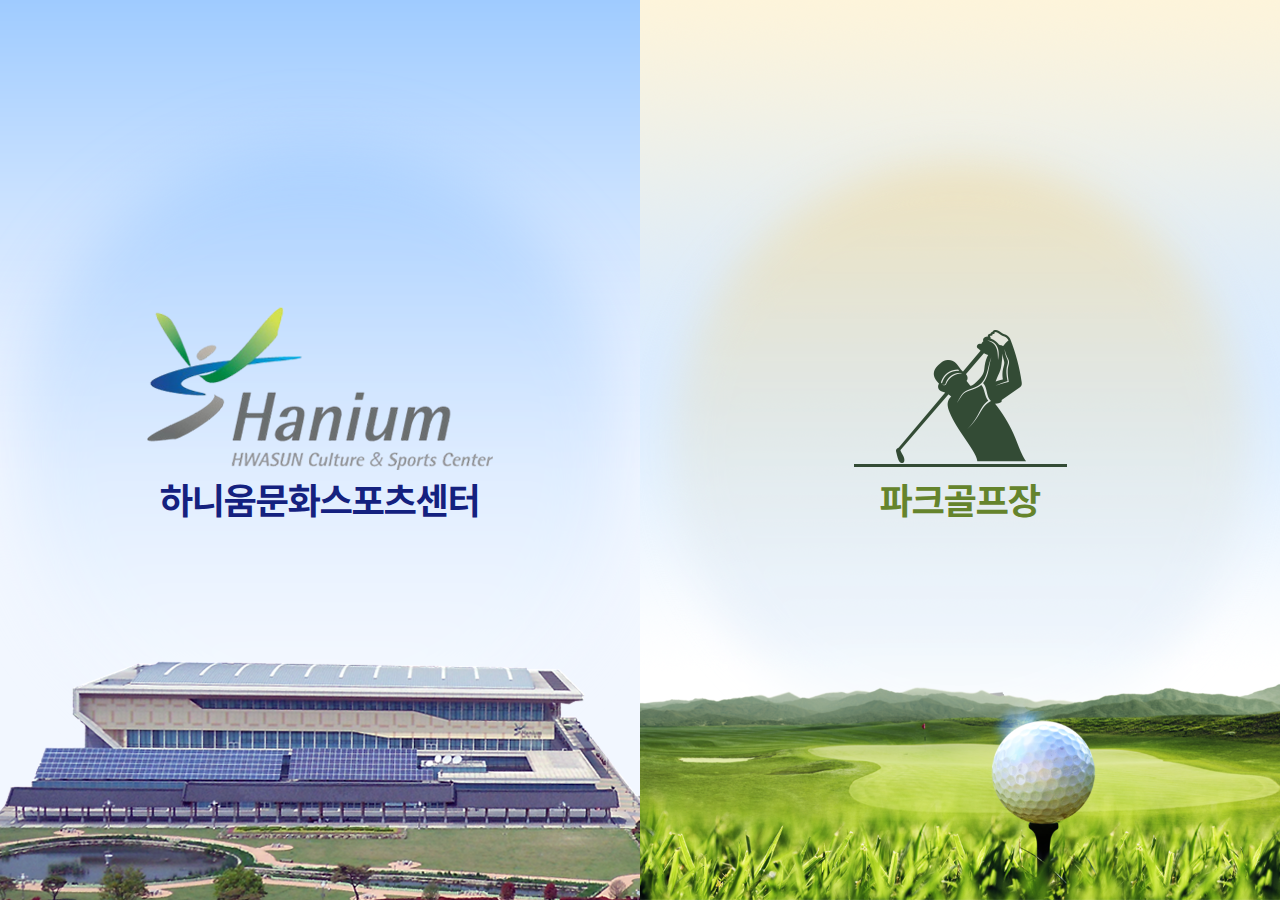
<file: index.html>
<!doctype html>
<html lang="ko">
<head>
    <meta charset="utf-8">
    <meta http-equiv="X-UA-Compatible" content="IE=edge">
    <meta name="viewport"
        content="width=device-width,initial-scale=1.0,minimum-scale=1.0,maximum-scale=1.0,user-scalable=no">
    <meta name="description" content="하니움문화스포츠센터" />
    <meta name="subject" content="하니움문화스포츠센터" />
    <meta name="title" content="하니움문화스포츠센터" />
    <link rel="shortcut icon" type="image/x-icon" href="/_KOR/img/favicon.ico" />
    <link rel="apple-touch-icon-precomposed" href="/_KOR/img/favi_152.png" />
    <link rel="stylesheet" type="text/css" href="/_KOR/css/common.css" />
    <link rel="stylesheet" type="text/css" href="/_KOR/css/slick.css" />
    <link rel="stylesheet" type="text/css" href="/_KOR/css/layout.css" />
    <script src="/js/jquery.min.js"></script>
    <script src="/js/slick.js"></script>
    <script src="/_KOR/js/common.js"></script>
    <script src="/js/main.js"></script>
    <title>하니움문화스포츠센터</title>
    <link rel="stylesheet" type="text/css" href="/_KOR/css/main.css" />
    <link rel="stylesheet" type="text/css" href="/_KOR/css/rspnsv.css" />
</head>

<body>
    <div class="intro_wp dp_flex">
        <div class="intro_ha">
            <a href="/index.do?S=S01" class="intro_link">
                <div class="in_box">
                    <div class="logo">
                        <img src="/_KOR/img/intro_logo_ha.png">
                    </div>
                    <div class="tit">하니움문화스포츠센터</div>
                </div>
            </a>
        </div>
        <div class="intro_golf">
            <a href="/index.do?S=S02" class="intro_link">
                <div class="in_box">
                    <div class="logo">
                        <img src="/_KOR/img/intro_logo_pkg.png">
                    </div>
                    <div class="tit">파크골프장</div>
                </div>
            </a>
        </div>
    </div>
</body>

</html>
</file>
<file: _KOR/css/layout.css>
@charset "utf-8";
/*------------------------------------*\
  기본 레이아웃
\*------------------------------------*/
#wrapper{width:100%;overflow:hidden}
.inner{position:relative;width:1400px;margin:0 auto; box-sizing:border-box}
.inner .inner{width:100%}
#wrapper.fiexd{background:#fff;}

/* header */
#header{overflow:visible; position:fixed; top:0; left:0; width:100%;height:146px;z-index:148;box-sizing:border-box;transition:all .5s ease-in-out;}
#header.on{background:#fff;}
#header.fixed{top:-132px;width:100% !important;z-index: 500;box-shadow: 6px 6px 8px 0px rgba(0, 0, 0, 0.1);animation:fadein .5s;background:rgba(255,255,255,.98);}

#header.main_header{color:#fff;}
#header.main_header .hd_top .logo_wp.logo_bk{display:none;}
#header.main_header .hd_top .logo_wp.logo_w{display:block;}
#header.main_header .hd_top input::placeholder{color:#fff;}
#header.main_header #gnb{background:rgba(255,255,255,.1);border-color:transparent;}
#header.main_header #gnb .sitem_map{border-color:#fff;}
#header.main_header #gnb .sitem_map span{background-color:#fff;}

/* hd_menu_wp */
.hd_menu_wp {height: 42px;border-bottom: 1px solid rgba(255, 255, 255, .5);font-size: .875rem;}
.hws_link li a{display:block;position:relative;height:42px;line-height:42px;padding:0 14px 0 13px;}
.hws_link li:not(:last-child) a:before{content:'';position:absolute;top:50%;right:0;margin-top:-6px;width:1px;height:12px;background:rgba(255,255,255,.5);}
.hws_link li:first-child a {padding-left: 0;}
#header.on .hd_menu_wp {border-bottom: 1px solid rgba(0, 0, 0, .1);}
#header.on .hws_link li:not(:last-child) a:before{background:rgba(0,0,0,.1);}



/* header */
.hd_top {display:flex;align-items:center;justify-content: space-between;height:90px;}
.hd_top .h_logo h1{z-index:20;}
.hd_top .logo_wp{position:relative;width:100px;max-width:100%;height:40px;display:flex;align-items:center;}
.hd_top .logo_wp > img{position:absolute;width:100%;}
.hd_top .logo_wp.logo_w{display:none;}
.hd_top .tnb ul > li{position:relative;}
.hd_top .tnb ul > li:not(:first-child){padding-left:12px;margin-left:12px;}
.hd_top .tnb ul > li:not(:first-child):before{content:'';position:absolute;top:50%;left:0;margin-top:-8px;width:1px;height:16px;background:#ddd;}
.hd_top .search{position:relative;}
.hd_top .search input{border:0;width:168px;height:40px;border:2px solid #ed572d;padding-right:40px;background:transparent;box-sizing:border-box;}
.hd_top .search .ico_search{position:absolute;top:4px;right:4px;width:32px;height:32px;background:url('/_KOR/img/ir.svg') -250px -6px no-repeat;font-size:0}

/* pc_menu */
#header.fixed #gnb,
#header.on #gnb,
#gnb{position:relative;background:#ebebeb;border:solid #dddddd;border-width:1px 0;height:56px;}
#gnb .inner{padding-right:60px;}
#gnb .inner > ul{position:absolute;margin:0px auto ;height:56px;width:calc(100% - 40px);z-index:130;}
#gnb .inner > ul > li{position:absolute;left:-20px;width:25%;}
#gnb .inner > ul > li:nth-child(2){left:calc(25% - 20px);}
#gnb .inner > ul > li:nth-child(3){left:calc(50% - 20px);}
#gnb .inner > ul > li:nth-child(4){left:calc(75% - 20px);}
#gnb .inner > ul > li > a{position:relative;display:block;font-size:1.25em;font-weight:700;padding:12px 16px;height:56px;box-sizing:border-box;}
#gnb .inner > ul > li:hover > a,#gnb .inner > ul > li:focus > a{background:#d10028;color:#fff;transition: all .3s ease-in-out;}
#gnb .gnb_dep2{display:none;position:relative;background:#fff;text-align:left;z-index:102;padding-top:24px;margin-top:-1px;min-height:390px;opacity:0;transition:all .3s ease;}
#gnb .gnb_dep2.on{display:block;opacity:1;animation: slide-bottom 0.45s cubic-bezier(0.250, 0.460, 0.450, 0.940) both;}
#gnb .gnb_dep2 > li{position:relative;padding:0px 16px 18px;color:#344054;word-break:break-all;}
#gnb .gnb_dep2 > li > a{position:relative;font-size:1.125rem;}
#gnb .gnb_dep2 > li > a:hover,
#gnb .gnb_dep2 > li > a:focus{color:#595757;font-weight:700;}
#gnb .gnb_dep2 > li > a[target="_blank"]{display:inline-flex;align-items:center;}
#gnb .gnb_dep2 > li > a[target="_blank"]:after{content:'';display:inline-block;margin-left:8px;width:12px;height:12px;background:url('/_KOR/img/ir.svg') -399px -89px  no-repeat;}

#gnb .gnb_dep3{display:none;position:absolute;top:-8px;right:calc(-100% - 4px);padding:14px 16px 8px;width:240px;background:#fff;border:1px solid #595757;border-radius:11px;z-index:150;font-size:0.938rem;}
#gnb .gnb_dep3 li{position:relative;word-break:break-word;}
#gnb .gnb_dep3 li a{position:relative;display:block;padding:6px 0px;}
#gnb .gnb_dep3 li a[target="_blank"]{background:url('/_KOR/img/arrow_snb_dep3_blank.svg') no-repeat 99% center/16px auto;}
#gnb .inner > ul > li:last-child .gnb_dep2{border-right:1px solid #eee;}
#gnb .inner > ul > li:nth-child(odd) .gnb_dep2{border-left:1px solid #eee;border-right:1px solid #eee;}
#gnb .inner > ul > li:hover .gnb_dep2{background:#fcedf4;}
#header.fixed #gnb .sitem_map,
#header.on #gnb .sitem_map,
#gnb .sitem_map{position:absolute;top:8px;right:0;width:40px;height:40px;padding-top:8px;box-sizing:border-box;font-size:0;border:2px solid #3d4145;border-radius:5px;}
#header.fixed #gnb .sitem_map span,
#header.on #gnb .sitem_map span,
#gnb .sitem_map span{display:block;width:24px;height:3px;margin:0 auto 5px;background:#3d4145;border-radius:4px;transition:all .3s ease;}
#gnb .sitem_map span:last-child{margin-bottom:0;}

#gnb .tmnBg{display:none;position:absolute;top:55px;left:0;width:100%;height:391px;background: #fff;z-index:100;border-bottom:1px solid #eee;transition:all .3s ease;}
#gnb .tmnBg.on{display:block;}

#gnb .inner > ul > li .has_dep{display:flex;align-items:center;justify-content: space-between;flex-wrap:wrap;}
#gnb .inner > ul > li .has_dep .dep3_on{width:20px;height:20px;border-radius:4px;border:1px solid #ddd;background:url('/_KOR/img/ir.svg') -399px -89px no-repeat #fff;}
#gnb .inner > ul > li .has_dep .dep3_on.on{background-position:-380px -89px;background-color:#000;border-color:transparent;}
#gnb .inner > ul > li:not(.active):hover{z-index:132;}
#gnb .inner > ul > li.active{z-index:140;}

/* 전체메뉴 */
html.active {
  height: 100vh !important;
  overflow: hidden !important; 
  overflow-y: hidden !important;
}
#all_nav{display:none;width:100%;height:100vh;position:fixed;top:0;left:0;overflow:hidden;overflow-y:auto;background:#fff;z-index:500}
#all_nav.on{display:block;}
#all_nav a{display:block;color:#595757}
#all_nav a:hover{text-decoration:underline;color:#D12400;font-weight:700}
#all_nav .inner{width:1400px}
#all_nav .all_nav_top{background:#595757;text-align:center;}
#all_nav .all_nav_top .inner{display:flex;align-items:center;justify-content: space-between;height:90px;color:#fff;}
#all_nav .all_nav_wp{overflow:visible;height:auto;min-height:100vh;padding:52px 0;}
#all_nav .all_nav_list > li{border-bottom:1px solid #ddd;}
#all_nav .all_nav_list > li + li{margin-top:64px;}
#all_nav .nav_title{position:relative;padding-bottom:16px;border-bottom:1px solid #121212;font-size:28px;font-weight:700;}
#all_nav .nav_title .all_nav_flod{position:absolute;top:8px;right:0;width:32px;height:32px;background:url('/_KOR/img/ir.svg') -0px -84px  no-repeat #595757;border-radius:5px;z-index:5}
#all_nav .nav_title .all_nav_flod.on{background-position:-31px -84px}
#all_nav .all_nav_dep2 {position:relative;padding:32px 0;display:flex;flex-wrap:wrap;}
#all_nav .all_nav_dep2 > li{width:calc(100% / 4);padding:4px 24px;}
#all_nav .all_nav_dep2 > li:before {content:'';position:absolute;top:32px;left:25%;width:1px;height:calc(100% - 64px);background:#ddd;}
#all_nav .all_nav_dep2 > li:nth-child(2):before{left:50%}
#all_nav .all_nav_dep2 > li:nth-child(3):before{left:75%}
#all_nav .all_nav_dep2 > li > a{margin-bottom:20px}
#all_nav .all_nav_dep2 > li{margin-bottom:20px;}
#all_nav .all_nav_dep2 > li > a span{position:relative;font-size:22px;font-weight:700;}
#all_nav .all_nav_dep2 > li > a span:after{content:'';position:absolute;right:-12px;bottom:8px;width:6px;height:6px;background:#D12400;border-radius:50%;}
#all_nav .all_nav_dep3 > li + li{margin-top:12px;}
#all_nav .all_nav_dep3 > li{color:#666}
#all_nav .all_nav_dep3 > li a[target="_blank"]{background:url('/_KOR/img/arrow_snb_dep3_blank.svg') no-repeat 99% center/20px auto;}

#all_nav .ico_close_w{width:32px;height:32px;background:url('/_KOR/img/ir.svg') -298px -5px  no-repeat;}
#all_nav .close_all_nav{position:absolute;top:28px;right:calc((100vw - 1440px) /2 );}

/* mobile_menu */
#mMenu{display:none;position:absolute;top:8px;right:.5rem;width:60px;height:60px;box-sizing:border-box;color:#fff;}
#mMenu span{display:block;width:30px;height:3px;margin:0 auto 6px;background:#121212;}
#mMenu span:first-child{margin-top:20px;}
#mMenu span:last-child{margin-bottom:0;}
#header.main_header #mMenu span{background:#fff;}
#header.main_header.fixed #mMenu span{background:#121212;}
#mGnb{display:none;position:fixed;top:0;right:-100%;z-index:600;width:100%;height:100%;overflow-y:scroll;background:#fff;box-shadow:-4px -1px 2px rgba(0,0,0,0.1);color:#121212;z-index:999;}
#mGnb:before{content:'';position:absolute;top:0px;left:0;height:100%;width:calc((100% - 32px) * 0.36);background:#FFF0F3;z-index:0}
#mGnb .mgnb_top {position:relative;padding:12px;border-bottom:1px solid #a8b2be;background:#fff;}
#mGnb .mgnb_top .t_abox{display:flex;justify-content: space-between;padding:8px 40px 8px 0px;align-items:center;}
#mGnb .mgnb_top .t_abox .tnb_l a{position:relative;}
#mGnb .mgnb_top .t_abox .tnb_l a:not(:first-child){padding-left:12px;margin-left:12px;}
#mGnb .mgnb_top .t_abox .tnb_l a:not(:first-child):before{content:'';position:absolute;top:50%;left:0;margin-top:-8px;width:1px;height:16px;background:#ddd;}
#mGnb .mgnb_top .t_abox .tnb_r a{width:32px;height:32px;background-color:#E8E8ED;border-radius:4px;}

#mGnb .mgnb_top .t_box{margin:12px 0 20px;padding:16px;line-height:1.5rem;background:#f8f8f8;border-radius:8px;}
#mGnb .mgnb_top .t_box .in_box{display:flex;align-items:center;color:#121212;}
#mGnb .mgnb_top .t_box .in_box .ico{margin-right:8px;width:48px;height:48px;background:url('/_KOR/img/mgnb_logo.svg') no-repeat 50% 50% #fff;border:1px solid #E5E7EB;border-radius:50%;}

#mGnb #head_menu{position:relative;padding-top:24px;}
#mGnb .mDepth1{position:relative;box-sizing:border-box;margin-top:24px;overflow-y:auto;}
#mGnb .mDepth1 > li{width:35%;padding:0 16px;}
#mGnb .mDepth1 > li > a{display:block;padding:14px 10px;font-size:1.25em;font-weight:bold;z-index:50;text-align:left;border-bottom:1px solid rgba(0,0,0,.05);border-radius:8px;}
#mGnb .mDepth1 > li > a.active{color:#fff;background:url('/_KOR/img/arrow_mgnb_1.svg') no-repeat 96% center/ auto 12px #B70F15;}
#mGnb .mDepth2{display:none;position:absolute;top:0;right:0;width:65%;padding:0px 24px;z-index:30;background:#fff;font-weight:600;font-size:1.125rem}
#mGnb .mDepth2 > li > a{display:block;padding:15px 10px;border-bottom:1px solid #e5e5e5;font-size:1em;color:#595757;background:url('/_KOR/img/arrow_mgnb_2.svg') no-repeat 96% center/auto 12px;}
#mGnb .mDepth2 > li > a.plus{background:url('/_KOR/img/arrow_mgnb_3.svg') no-repeat 96% center/auto 12px ;}
#mGnb .mDepth2 > li > a.plus.active{background:url('/_KOR/img/arrow_mgnb_4.svg') no-repeat 96% center/ 12px auto;}
#mGnb .mDepth1 > li:first-child .mDepth2{display:block;}
#mGnb .mDepth3{display:none;padding:10px;overflow:hidden;background:#f5f6fa;}
#mGnb .mDepth3 li{float:left;width:100%;transition: all 300ms ease-out;transform: translateY(120%);transition-delay: 300ms;opacity:0;}
#mGnb .mDepth3 li.active{transform: translateX(0);opacity:1;}
#mGnb .mDepth3 li.active:nth-child(odd){transition-delay: 100ms;}
#mGnb .mDepth3 li.active:nth-child(even){transition-delay: 200ms;}
#mGnb .mDepth3 li a{position:relative;display:block;margin-bottom:1px;padding:10px;background:#f5f6fa;border-bottom:1px solid #eee;font-size:.9em}
#mGnb .mDepth3 li a:before{content:'';position:absolute;left:0;top:18px;display:block;width:4px;height:4px;background:#a7adbc;border-radius:4px;}
#mGnb .mGnbClose{display:inline-block;position:absolute;right:12px;top:20px;width:32px;height:32px;font-size:0;background:url('/_KOR/img/ico_close_mgnb.svg') no-repeat 50% 50% #0A0D14;border-radius:4px;}
#mGnb .mn_close {position: relative;display: inline-block;width: 28px;height: 28px;overflow: hidden;}
#mGnb .mn_close:before{-webkit-transform: rotate(45deg);-moz-transform: rotate(45deg);-ms-transform: rotate(45deg);-o-transform: rotate(45deg);transform: rotate(45deg);}
#mGnb .mn_close:after{-webkit-transform: rotate(-45deg);-moz-transform: rotate(-45deg);-ms-transform: rotate(-45deg);-o-transform: rotate(-45deg);transform: rotate(-45deg);}

/* ---------------------- 메인헤더 ---------------------- */
#header.on,#header.fixed{color:#595757;}
#header.fixed .hd_top .logo_wp.logo_w,
#header.on .hd_top .logo_wp.logo_w{display:none;}
#header.fixed .hd_top .logo_wp.logo_bk,
#header.on .hd_top .logo_wp.logo_bk{display:block;}
#header.fixed .hd_top input::placeholder,
#header.on .hd_top input::placeholder{color:#777;}

/* ---------------------- 서브 ---------------------- */
.sub_wraper{padding-top:143px;}

/* 서브메뉴 */
.snb_wp{position:relative;border:solid #ddd;border-width:1px 0;background:#fff;}
.snb_wp .inner{display:flex;align-items:center;justify-content: space-between;flex-wrap:wrap;}
#snb .snb_list a{position:relative;padding:0 17px;display: flex;align-items: center;justify-content: space-between;}
#snb .snb_list > li > a{height:58px;}
#snb .snb_list .home p{display:inline-block;width:24px;height:24px;font-size:0;background:url('/_KOR/img/ir.svg') -65px -87px no-repeat;}
#snb .snb_list > li{position:relative;border-left:1px solid #ddd;}
#snb .snb_list > li:not(:first-child){min-width:200px;}
#snb .snb_lev1 > a span{margin-left:8px;width:20px;height:20px;border-radius:50%;background:url('/_KOR/img/ir.svg') -132px -88px no-repeat;}
#snb .snb_lev1 > a p{font-weight:700}
#snb .snb_lev1:last-child {border-right:1px solid #ddd;}
#snb .snb_lev1:last-child a p{color:#000;}
#snb .snb_lev2{display:none;position:absolute;top:58px;left:-1px;padding:8px;width:calc(100% + 2px);background:#fff;border:1px solid #ddd;z-index:10;border-radius:0 0 8px 8px;box-shadow: 0px 6px 15px 0 rgb(0, 0, 0, .08);}
#snb .snb_lev2 > li > a{display:block;min-height:40px;padding:.75rem;font-weight:700;font-size:1rem;border-radius:5px}
#snb .snb_lev2 > li.on > a{background:#595757;color:#fff;}
#snb .snb_lev2 > li:not(.on) > a:hover{color:#d10028;background:#ffeff2;}

.snb_wp .text_size{display:flex;background:#ededed;height:32px;border-radius:7px;}
.snb_wp .text_size a{display:block;width:32px;height:32px;font-size:0;background:url('/_KOR/img/ir.svg') -222px -83px no-repeat; }
.snb_wp .text_size a:not(:first-child){border-left:1px solid #ddd}
.snb_wp .text_size a.zoom_off{background-position:-190px -83px}
.snb_wp .text_size a.zoom_plus{background-position:-158px -83px}

/* 서브기본 */
#subvisual{background:#000;}
#subvisual .title_box{position:relative;padding:40px 0 36px;text-align:center;z-index:5;color:#fff;}
#subvisual .title_box .body_2{opacity:.5;}
#subvisual .print{position:absolute;top:50%;margin-top:-16px;right:0;width:32px;height:32px;border-radius:4px;background:url('/_KOR/img/ir.svg') -288px -83px no-repeat rgba(0,0,0,.2);font-size:0;border:1px solid rgba(255,255,255,.4);z-index:5}
#subvisual .svisual_{position:absolute;width:100%;height:1610px;top:0;left:0;overflow:hidden;z-index:-1;}
#subvisual .svisual_bg:after{content:'';position:absolute; top:0; left:0;display:block; width:100%; height:100%;background:url('/_KOR/img/sub_top_visual_01.jpg') center top no-repeat #000;animation: c-bottom 3s ease-out both;background-size:cover;}
#subvisual .svisual_bg.svisual_02:after{background:url('/_KOR/img/sub_top_visual_02.jpg') center top no-repeat #000;background-size:cover;}
#subvisual .svisual_bg.svisual_03:after{background:url('/_KOR/img/sub_top_visual_03.jpg') center top no-repeat #000;background-size:cover;}
#subvisual .svisual_bg.svisual_04:after{background:url('/_KOR/img/sub_top_visual_04.jpg') center top no-repeat #000;background-size:cover;}
#subvisual .svisual_bg.svisual_05:after{background:url('/_KOR/img/sub_top_visual_05.jpg') center top no-repeat #000;background-size:cover;}
#subvisual .svisual_bg.svisual_06:after{background:url('/_KOR/img/sub_top_visual_06.jpg') center top no-repeat #000;background-size:cover;}
#subvisual .svisual_bg.svisual_07:after{background:url('/_KOR/img/sub_top_visual_07.jpg') center top no-repeat #000;background-size:cover;}
@keyframes c-bottom {
  0% {  transform: scale(1.02) translateY(4px);transform-origin: 50% 84%; opacity:.8 }
  100% { transform: scale(1) translateY(0);transform-origin: bottom;opacity:1 }
}

#content_wrap{padding-top:80px;padding-bottom:100px;}
#sub_area.plus_left{display:flex;flex-wrap:wrap;}
#sub_area.plus_left .snb_dep3{width:220px;margin-bottom:40px}
#sub_area.plus_left .sub_content{width:calc(100% - 220px);padding-left:60px;}
#sub_area .sub_content{min-height:480px;}
.snb_dep3_tit,
.snb_dep3 .snb_select{display:none}

.snb_dep3 li a{position:relative;display:block;padding:12px 40px 12px 12px;border:1px solid #E2E4E9;color:#595757;background:url('/_KOR/img/arrow_snb_dep3.svg') no-repeat 96% center/20px auto;line-height:1.35rem;font-size:1rem;border-radius:5px;}
.snb_dep3 li.on a{color:#D10028;font-weight:700;background:url('/_KOR/img/arrow_snb_dep3_on.svg') no-repeat 96% center/20px auto #fcedf4;border-color:#ffe1e7;}
.snb_dep3 li:not(.on,.snb_dep3_tit) a:hover{font-weight:700;background-color:#fafafa;}
.snb_dep3 li a[target="_blank"]{background:url('/_KOR/img/arrow_snb_dep3_blank.svg') no-repeat 96% center/20px auto;}
.snb_dep3 li + li{margin-top:4px}
.snb_dep3 .snb_dep3_tit{display:block;margin-bottom:4px;}
.snb_dep3 .snb_dep3_tit a,
.snb_dep3 li.on.snb_dep3_tit a{display:block;padding:20px 8px;background:#595757;color:#fff;font-size:1.25rem;line-height:2rem;font-weight:700;text-align:center;border-radius:8px}

.snb_dep4_wp ul{position:relative;width:100%;margin-bottom:40px;display:flex;}
.snb_dep4_wp ul:before{content:'';position:absolute;bottom:0;left:0;width:100%;height:1px; background:#000;z-index:1;}
.snb_dep4_wp ul li{flex:1;}
.snb_dep4_wp ul li a{position:relative;display:block;padding:0 20px;height:56px;vertical-align:middle;border:1px solid #D7D7D7;line-height:56px;text-align:center;color:#777;border-radius:12px 12px 0 0;}
.snb_dep4_wp ul li.on{position: relative;}
.snb_dep4_wp ul li.on:before{content:'';position:absolute;bottom:0;left:1px;width:calc(100% - 2px);height:1px; background:#fff;z-index:2}
.snb_dep4_wp ul li.on a{color:#000;font-weight:700;border-color: #000;}
.snb_dep4_wp ul li:not(.on) a:hover{background:#fafafa;font-weight:700;}
.snb_dep4_wp ul:after{content:"";display:block;visibility:hidden;clear:both;float:none}

.sub_tit_wp{padding-bottom:40px;}
.sub_tit_wp .breadcrumb{display:none;}
.sub_tit_wp .breadcrumb li {display: inline-flex;align-items: center;color:#666;font-size:.875rem}
.sub_tit_wp .breadcrumb li:not(:last-child):after {content: '';display: inline-block;margin-left: 8px;width: 12px;height: 12px;background: url('/_KOR/img/breadcrumb_arrow.svg') center center no-repeat;opacity:.5}
.sub_tit_wp .breadcrumb li + li { padding-left: 8px;}

/* footer */
#footer{background:#595757;font-size:1rem;color:#cdd0d5;}
#footer .foot_top .inner{padding:72px 0 60px;display:flex;justify-content: space-between;flex-wrap:wrap;}
#footer .foot_top .foot_l{width:calc(100% * 0.35);padding-right:72px;}
#footer .foot_top .foot_r{width:calc(100% * 0.65);}
#footer .foot_top .foot_l .dp_flex{flex-wrap:wrap;}
#footer .foot_top .foot_l .bg_box{margin-top:32px;padding:24px;background:rgba(0,0,0,.2);border-radius:9px;}
#footer .foot_top .fl_t{margin:0 -4px}
#footer .foot_top .fl_t .btn{border:1px solid rgba(255,255,255,.2);font-size:1rem;margin:4px;}
#footer .foot_top .fl_b{margin-top:16px;display:inline-flex;flex-wrap:wrap;}
#footer .foot_top .fl_b p{padding:2px 0}
#footer .foot_top .f_nav_dep1{display:flex;}
#footer .f_nav_dep1 > li{width:calc(100% / 5);padding-right:20px;}
#footer .f_nav_dep1 .nav_tit{margin-bottom:16px;font-size:1.25rem;font-weight:700;color:#fff;}
#footer .f_nav_dep2 > li a{padding:8px 0} 

#footer .foot_bottom {border-top:1px solid rgba(255,255,255,0.2)}
#footer .foot_bottom .inner{display:flex;align-items:center;flex-wrap:wrap;justify-content: space-between;padding:48px 0 72px;}

.global_quick{position:fixed;right:calc((100vw - 1400px) / 2 - 130px);top:232px;width:98px;border:2px solid #e21b2e;background:#fff;border-radius:13px;z-index:100;box-shadow: 2px 2px 16px 8px rgba(0, 0, 0, 0.05);overflow:hidden;text-align:center;}
.global_quick .q_top {padding:12px;background: rgb(226,39,44);background: linear-gradient(120deg, rgba(226,39,44,1) 0%, rgba(215,91,39,1) 100%);color:#fff;}
.global_quick .q_top a .ico{width:40px;height:40px;background:url('/_KOR/img/quick_ir.svg') 0px 0px no-repeat ;}
.global_quick .q_links{padding:8px}
.global_quick .q_links a{width:100%;padding:4px;font-size:.875rem;transition:all .2s ease-in-out;}
.global_quick .q_links a:not(:first-child){border-top:1px dashed #E2E4E9;}
.global_quick .q_links a .ico{width:36px;height:36px;background:url('/_KOR/img/quick_ir.svg') 0px 0px no-repeat #fff;border-radius:4px;transition:all .2s ease-in-out;}
.global_quick .q_links a:nth-child(1) .ico{background-position:-144px -1px;}
.global_quick .q_links a:nth-child(2) .ico{background-position:-59px -1px;background-color:#ff692d;}
.global_quick .q_links a:nth-child(3) .ico{background-position:-101px -1px;}
.global_quick .q_links a:nth-child(4) .ico{background-position:-186px -1px;background-color:#7bbbe2;}
.global_quick .q_link .txt{margin:0;display:block;font-weight:700;}
.global_quick .q_sns{justify-content: center;padding:8px 2px;background:#e2e3e4;}
.global_quick .q_sns a + a{margin-left:8px}
.global_quick .q_sns .ico{width:32px;height:32px;background:#263bbf;border-radius:8px;}
.global_quick .q_sns .sns2 .ico{background:url('/_KOR/img/insta_bg.png') 0px 0px no-repeat;background-size:cover;}
.global_quick .q_sns .txt{font-size:0}
.global_quick .to_top a{display:block;padding:8px 4px;background:#838484;color:#fff;font-size:0.875rem;}
.global_quick .to_top .ico{width:12px;height:12px;background:url('/_KOR/img/ir.svg') -391px -3px no-repeat ;}

/* 레이어팝업 */
.layerpopup {display:none;box-shadow: 4px 4px 15px 0 rgb(0 0 0 / 50%);}
.layerpopup .popup_img{overflow:hidden;}
.layerpopup .popup_img a{display:block;}
.layerpopup .bottom{position: relative;width:100%;padding:8px 16px;background:#fff;font-size:.875rem;z-index: 5;}
.layerpopup .bottom form{display:flex;flex-wrap:wrap;align-items: center;justify-content: space-between;}


/* intro */
.intro_wp {width: 100%;height: 100vh;flex-wrap: wrap;}
.intro_wp > div {width: 50%;height: 100%;position: relative;}
.intro_wp .intro_link {width: 100%;height: 100%;display: block;position: relative;}
.intro_wp > div .intro_link::after {content: '';display: block;width: 100%;height: 430px;background-position: center bottom;background-repeat: no-repeat;position: absolute;bottom: 0;left: 50%;transform: translateX(-50%);}
.intro_wp > .intro_ha .intro_link{background-image: url(../img/intro_bg2_ha.png);background-position: center;background-repeat: no-repeat;}
.intro_wp > .intro_ha .intro_link::after {background-image: url(../img/intro_bg3_ha.png);background-size: 100%;}
.intro_wp > .intro_golf .intro_link {background-image: url(../img/intro_bg2_pkg.png);background-position: center;background-repeat: no-repeat;}
.intro_wp > .intro_golf .intro_link::after {background-image: url(../img/intro_bg3_pkg.png);background-size: 100%;}
.intro_wp .in_box {width:100%;height: 100%; display: flex;justify-content: center;flex-direction: column;align-items: center;}
.intro_wp .intro_ha {background:url(../img/intro_bg_ha.png) repeat-x left top;}
.intro_wp .intro_golf {background:url(../img/intro_bg_pkg.png) repeat-x left top;}
.intro_wp .tit {font-size: 2.5rem;font-weight: 700;margin-bottom:4.5rem;}
.intro_wp .intro_ha .tit {color: #14217f;}
.intro_wp .intro_golf .tit {color: #65842c;}
</file>
<file: _KOR/css/common.css>
@charset "utf-8";
@import url("font.css");
/* reset */
html {width:100%;}
body {margin:0; padding:0; background:#fff; overflow-y:scroll; height:100%; width:100%;word-break:keep-all;}
body {font-family:"Pretendard", "맑은고딕","Malgun Gothic", "AppleGothicNeoSD", "Apple SD 산돌고딕 Neo", "sans-serif"; -webkit-font-smoothing: antialiased; font-size:16px; font-weight:500; letter-spacing:0px; color:#0A0D14; line-height:1.5;}
* {color:inherit; font-family:inherit; font-size:inherit; font-weight:inherit; letter-spacing:inherit; line-height:inherit;box-sizing: border-box;}

article, aside, canvas, details, figcaption, figure, footer, header, hgroup, menu, nav, section, summary {display:block;}
b,strong {font-weight:600}
h1,h2,h3,h4,h5,h6,p,form,span {margin:0; padding:0; font-weight:normal}
div,table {margin:0; padding:0; border-spacing:0; border-collapse:collapse; border:0px none;}
ul,ol,li,td,dl,dt,dd {margin:0; padding:0;list-style:none;}
em,i {font-style:normal;}
u {text-decoration:none;}
a,span {display:inline-block;}
img {border:0;max-width:100%;vertical-align:top}
address, caption, pre, em, i {font-style:normal;}

table{width:100%;border-collapse:collapse;border-spacing:0;}
table caption,legend{height:0;width:0;overflow:hidden;font-size:0;}
table, caption, tbody, tfoot, thead, tr, th, td {background:transparent;font-size:100%;}
th,td{vertical-align:middle}

blockquote, q {quotes:none;}
blockquote:before, blockquote:after, q:before, q:after {content:"";content:none;}
hr{ width:100%; height:1px; background-color:#ddd; margin:20px 0px; border:0px;}

/* 링크속성 */
a{color:#333;text-decoration:none;}
a:hover,a:focus{color:#34586e}
a:focus{color:#34586e;}
a:link, a:visited {color:inherit; text-decoration:none; cursor:pointer;}

/* form */
input, select, textarea, button {color:#121212; vertical-align:middle;padding:12px;border:1px solid #c8ced7;box-sizing:border-box;height:49px;border-radius:5px;}
input::-ms-clear {display: none}
input {-webkit-appearance: none;} /*아이폰 버튼스타일 제거*/
input[type='checkbox']{-webkit-appearance:checkbox} 
input[type='radio']{-webkit-appearance:radio;vertical-align:top}
textarea {resize:none;border-radius:5px;}
select {padding: 8px 32px 8px 12px;-webkit-padding-end: 32px;-moz-padding-end:32px;background: url('/img/select_arrow.svg') no-repeat right 10px center #fff;-webkit-appearance:none;-moz-appearance:none;cursor:pointer;min-width: 100px;}
select::-ms-expand {display: none;}
textarea {resize:none;}
button, label,input[type='submit'],input[type='button'],input[type="radio"]:hover,input[type="checkbox"]:hover {cursor:pointer;}
fieldset{border:none;margin:0;padding:0}
input:read-only{background:#fafafa;color:#111;}
input:disabled{background:#F2F4F7;color:#525866;}
button{font-weight:700}

select.select_s{height:36px;padding: 6px 20px 6px 8px;-webkit-padding-end: 20px;-moz-padding-end:20px;background: url('/img/select_arrow.svg') no-repeat right 7px center #fff;-webkit-appearance:none;-moz-appearance:none;cursor:pointer;min-width: 58px;background-size:10px;font-size:1rem;border-radius:5px;}
select:disabled{background-color:#F2F4F7;color:#525866;}

input[type="radio"]{position:relative;width:21px; height:21px; border:none; padding:0; margin:0; background:none;  appearance: none; -webkit-appearance:none; }
input[type="radio"]:before{content:'';width:20px;height:20px;display:inline-block; background-color:#fff; border:6px solid #b3b5bb;border-radius:50%; box-sizing:border-box; position:absolute;left:0;top:1px;transition:all .2s ease-in-out;}
input[type="radio"]:checked:before{border:6px solid #B70F15;}
input[type="radio"]:disabled:before{border:6px solid #eee;background:#ddd;}
label.label,.label{display: inline-flex;align-items: center;line-height:24px;vertical-align: middle;}
input:checked + label{font-weight:700;}

input[type="checkbox"]{position:relative;width:21px; height:21px; border:none; padding:0; margin:0; background:none;  appearance: none; -webkit-appearance:none; }
input[type="checkbox"]:before{content:'';width:20px;height:20px;display:inline-block; background-color:#fff; border:2px solid #b3b5bb;border-radius:6px; box-sizing:border-box; position:absolute;left:0;top:1px;transition:all .2s ease-in-out;}
input[type="checkbox"]:checked:before{background:url('/_KOR/img/checkbox_w.svg') center center no-repeat #B70F15 ;border-color:transparent}
input[type="checkbox"]:focus:before{border:2px solid #375DFB;}
input:checked + label{font-weight:700;}
input[type="checkbox"]:disabled:before{background:url('/_KOR/img/checkbox_w.svg') center center no-repeat #ddd ;border-color:transparent}
input[type="radio"]:disabled + label,
input[type="checkbox"]:disabled + label{color:#777}
input[type="radio"] + label,
input[type="checkbox"] + label{line-height:20px;}

.checkbox,.radio{position:relative;min-height:24px;display: inline-flex;align-items: center;padding-left:22px;margin:4px 0;}
.checkbox label,.radio label{margin-left:4px;}
.checkbox:not(:last-child),
.radio:not(:last-child){margin-right:8px;}
.radio input[type="radio"],
.checkbox input[type="checkbox"]{position:absolute;top:2px;left:0}
.radio xinput[type="radio"]:before,
.checkbox input[type="checkbox"]:before{position:absolute;top:1px;left:0}

/* 마우스 드래그 컬러 */
::selection {background:#BC3145; color:#fff; text-shadow: none;}
::-moz-selection {background:#BC3145; color:#fff; text-shadow: none;}
::-webkit-selection {background:#BC3145; color:#fff; text-shadow: none;}

/* 인풋 플레이스 홀더 */
input::placeholder,
::-webkit-input-placeholder,
::-moz-placeholder,
:-ms-input-placeholder,
:-moz-placeholder { color:#999;font-size:.875em}

/* Accessibility */
.sound_only,.blind{height:0;width:0;font-size:0;overflow:hidden;position:absolute;}
.hide{display:none}

/* skipNavi */
#skipNavi{position:absolute;top:-1px;background-color:#333;z-index:999}
#skipNavi a{position:absolute;top:0;left:0;padding:10px 25px;margin-top:-100px;text-align:center;line-height:1;white-space:nowrap;background:#000}
#skipNavi a:link{color:#333;}
#skipNavi a:focus{margin-top:0;text-decoration:underline;color:#fff}

/* 글자자름 (inline-block, block 형태로 가로폭 지정)*/
.ellipsis{white-space:nowrap;overflow:hidden;text-overflow:ellipsis;}
.ellipsis2{overflow: hidden; text-overflow: ellipsis; display: -webkit-box; -webkit-line-clamp: 2; -webkit-box-orient: vertical;}

/* font - 에스코어 드림 */
.typo{font-family:"SCoreDream", "sans-serif";}

/* 정렬 */
.p_r{position:relative}
.p_a{position:absolute}
.t_a_c{text-align:center }
.t_a_l{text-align:left }
.t_a_r{text-align:right}

.float_r{float:right}
.float_l{float:left }
.float_n{float:none !important;}

.v_a_t {vertical-align:top }
.v_a_m {vertical-align:middle }
.v_a_b {vertical-align:bottom }
ul.ulfl > li{float:left}

.dp_ini{display:inline}
.dp_inb{display:inline-block}
.dp_blo{display:block}
.dp_flex{display:flex}

.f_v_c{align-items: center;}
.f_h_c{justify-content: center;}
.f_h_v{justify-content: space-between;}
.f_vh_c{justify-content: center;align-items: center;}
.f_wrap{flex-wrap:wrap;}

.clear{clear:both !important;}
.clearfix:after,ul.ulfl:after,#container:after {content:"";width:100%;display:block;visibility:hidden;clear:both;}

/* 폰트속성 */
.fw_0 {font-weight:normal  !important;}
.fw_1 {font-weight:500}
.fw_2 {font-weight:600}
.fw_3 {font-weight:700}
.fw_4 {font-weight:800}
.fw_5 {font-weight:900}
[class*='fw_'] > * {font-weight: inherit;}

/* 폰트속성 size */
.fs_1{font-size:0.800rem !important;}

.img-text{font-size:0 !important}

/* Typography */
.h1{font-size:2.75rem;line-height:3.575rem;} /* 44px */
.h2{font-size:2.5rem;line-height:3.25rem;} /* 40px */
.h3{font-size:2.25rem;line-height:2.925rem;}/* 36px */
.h4{font-size:2rem;line-height:2.6rem;}/* 32px */
.h5{font-size:1.75rem;line-height:2.475rem;}/* 28px */
.h6{font-size:1.5rem;line-height:2.4rem;}/* 24px */

.stit_1{font-size:1.375rem;line-height:2rem;}/* 22px */
.stit_2{font-size:1.25rem;line-height:1.85rem;}/* 20px */
.stit_3{font-size:1.188rem;line-height:1.5rem;}/* 19px */

.body_1{font-size:1.125rem;line-height:1.8rem;}/* 18px */
.body_2{font-size:1.063rem;line-height:1.688rem;}/* 17px */
.body_3{font-size:1rem;line-height:1.5rem;}/* 16px */
.body_4{font-size:0.938rem;line-height:1.38rem;}/* 15px */
.body_5{font-size:0.875rem;line-height:1.313rem;}/* 14px */

.caption{font-size:0.813rem;line-height:1.313rem;}/* 13px */
.overline{font-size:0.75rem;line-height:1.125rem;}/* 12px */

/*------------------------------------*\
  width
\*------------------------------------*/
.w100p {width:100%;}
.w90p{width:90%}
.w80p{width:80%}
.w70p{width:70%}
.w60p{width:60%}
.w50p{width:50%}
.w49p{width:49%}
.w40p{width:40%}
.w30p{width:30%}
.w33p{width:33.3%}
.w25p{width:25%}
.w20p{width:20%}
.w15p{width:15%}
.w10p{width:10%}

/*------------------------------------*\
  margin/padding
\*------------------------------------*/
.mt0 {margin-top:0px !important;}
.mt4 {margin-top:0.25rem !important;}
.mt8 {margin-top:0.5rem !important;}
.mt16{margin-top:1rem !important;}
.mt20{margin-top:1.25rem !important;}
.mt24{margin-top:1.5rem !important;}
.mt30{margin-top:1.875rem !important;}
.mt32{margin-top:2rem !important;}
.mt36{margin-top:2.25rem !important;}
.mt40{margin-top:2.5rem !important;}
.mt44{margin-top:2.75rem !important;}

.mb0 {margin-bottom:0px !important;}
.mb4 {margin-bottom:0.25rem !important;}
.mb8 {margin-bottom:0.5rem !important;}
.mb16{margin-bottom:1rem !important;}
.mb20{margin-bottom:1.25rem !important;}
.mb24{margin-bottom:1.5rem !important;}
.mb32{margin-bottom:2rem !important;}
.mb36{margin-bottom:2.25rem !important;}
.mb40{margin-bottom:2.5rem !important;}
.mb44{margin-bottom:2.75rem !important;}

.mr0 {margin-right:0px !important;}
.mr4 {margin-right:0.25rem !important;}
.mr8 {margin-right:0.5rem !important;}
.mr16{margin-right:1rem !important;}
.mr20{margin-right:1.25rem !important;}

.ml0 {margin-left:0px !important;}
.ml4 {margin-left:0.25rem !important;}
.ml8 {margin-left:0.5rem !important;}
.ml12 {margin-left:0.75rem !important;}
.ml16{margin-left:1rem !important;}
.ml20{margin-left:1.25rem !important;}
.ml24{margin-left:1.5rem !important;}
.ml32{margin-left:2rem !important;}
.ml40{margin-left:2.5rem !important;}

.pa0 {padding:0px !important;}
.pa4 {padding:0.25rem !important;}
.pa8 {padding:0.5rem !important;}
.pa16{padding:1rem !important;}
.pa20{padding:1.25rem !important;}
.pa24{padding:1.5rem !important;}
.pa32{padding:2rem !important;}
.pa36{padding:2.25rem !important;}
.pa40{padding:2.5rem !important;}
.pa44{padding:2.75rem !important;}
.pa50{padding:3.125rem !important;}
.pa60{padding:3.75rem !important;}

.pl24{padding-left:1.5rem !important;}


/*------------------------------------*\
  button
\*------------------------------------*/
.btn{position: relative;font-weight:700;padding:11px 16px;display: inline-flex;justify-content: center;align-items: center;white-space:nowrap;text-align: center;vertical-align: middle;border: 1px solid transparent;border-radius:5px;transition:all .2s ease;}
.btn > *{font-weight:700;}
.btn_ss{padding:4px 8px;font-size:.75rem ;border-radius:5px;}
.btn_s{padding:7px 16px;font-size:.875rem ;border-radius:5px;}
.btn_m{padding:9px 28px;font-size:1.25rem;border-radius:7px;}
.btn_l{padding:11px 40px;font-size:1.5rem;border-radius:8px;}

.icon_box{display:inline-flex;align-items: center;}
.ico{display: inline-flex;justify-content: center;align-items:center;}

.icon_box span + span,
.btn_box .btn + .btn{margin-left:4px;}
.btn:hover{box-shadow:0px 0px 10px 4px rgba(0, 0, 0, 0.08);}

/* 컬러 */
.green{color:#039855 !important;}
.mint{color:#1F87AD !important;}
.blue{color:#3D52A7 !important;}
.blue_d{color:#253EA7 !important;}
.blue_d2{color:#0F31B7 !important;}
.navy{color:#162664 !important;}
.yellow{color:#B47818 !important}
.orange{color:#F17B2C !important}
.orange_d{color:#C76A23 !important}
.purple{color:#6D0098 !important} 
.dpurple{color:#2C0B6F !important} 
.pink{color:#D10028 !important}
.pink_d{color:#B70F15 !important}
.red{color:#e0232d !important}
.bk{color:#1D2939 !important} 
.gray700{color:#344054 !important;}
.gray600{color:#4f545c !important;}
.gray500{color:#667085 !important;}

/* 배경 */
.bg_bk{background-color:#1D2939 !important; color:#fff !important}
.bg_gray{background-color:#F6F8FA !important;}
.bg_gray1{background-color:#E2E4E9 !important;}
.bg_disable{background-color:#eee !important;color:#888  !important;cursor: unset !important;}
.bg_dgray{background-color:#595757 !important; color:#fff !important}
.bg_green{background-color:#2d9f75 !important;color:#fff !important}
.bg_mint{background-color:#1F87AD !important;color:#fff !important}
.bg_blue{background-color:#3D52A7 !important;color:#fff !important}
.bg_blue_d2{background-color:#0F31B7 !important;color:#fff !important}
.bg_navy{background-color:#194185 !important;color:#fff !important}
.bg_orange{background-color:#FB6514 !important;color:#fff !important}
.bg_orange_d{background-color:#C76A23 !important;color:#fff !important}
.bg_red{background-color:#e0232d !important;color:#fff !important}
.bg_lred{background-color:#F04438;}
.bg_purple{background-color:#6D0098 !important;color:#fff !important}
.bg_dpurple{background-color:#2C0B6F !important;color:#fff !important}
.bg_pink{background-color:#D10028 !important;color:#fff !important}
.bg_pink2 {background-color:#F63D68 !important;color:#fff !important}
.bg_pink_l {background-color:#fcedf4 !important;}
.bg_pink_d,.primary_bg {background-color:#B70F15 !important;color:#fff !important}
.bg_yellow{background-color:#F79009 !important;}
.bg_w{background-color:#fff !important;}
.bg_w_bo{background-color:#fff !important;border:1px solid #E2E4E9}
.bg_w_bl{background-color:#fff !important;border:1px solid #1570EF;color:#1570EF  !important;}
.bg_r_bo{background-color:#fff !important;border:1px solid #D92D20;color:#D92D20  !important;}
.bg_bk_bo{background-color:#fff !important;border:1px solid #525866;color:#344054  !important;}

/* arrow,ico */
.ir{background:url('/img/ir.svg') 0px 0px no-repeat;vertical-align:middle;}

/* box */
.radius_s{border-radius:5px;}
.radius_m{border-radius:7px;}
.radius_l{border-radius:13px;}
.radius_xl{border-radius:15px;}
.radius_xxl{border-radius:23px;}
.radius_100{border-radius:50%;}

/* 빈페이지 */
.empty_html{padding:80px 40px;border:4px solid #F6F8FA;border-radius:16px;background:#F6F8FA;}
.empty_html .empty_ico{width:160px;height:160px;margin:0 auto 32px;background:url('/img/logo_gray.svg') center center no-repeat #fff;border-radius:50%;}
.empty_item{padding:40px;background:#F9FAFB;border-radius:12px;text-align:center;}

/* 상단으로 */
.loca_nav{position:fixed;right:40px;bottom:50px;z-index:108;display:none}
.loca_nav a{position:relative;display:block;color:#000;background:#fff;width:50px;height:50px;text-align:center;font-size:0px ;border:1px solid #eee;opacity:0.9;font-weight:500;border-radius:4px;}
.loca_nav a.top {padding-top:25px;}
.loca_nav a:before{content:'';position:absolute;top:20px;left:50%;width:8px;height:8px;display:inline-block;border:solid #000;border-width:2px 2px 0 0;transform:rotate(-45deg);vertical-align:middle;margin-left:-4px}
.loca_nav a.bottom{padding-top:12px;margin-top:5px;}
.loca_nav a.bottom:before{content:'';position:absolute;top:16px;left:50%;width:8px;height:8px;display:inline-block;border:solid #000;border-width:2px 2px 0 0;transform:rotate(135deg);vertical-align:middle;margin-left:-4px}
.loca_nav a:hover{background:#000;color:#fff;opacity:1}
.loca_nav a:hover:before{border-color:#fff}

/* 사이트맵 */
.sitemap_list{display:flex;flex-wrap:wrap;margin:-20px;}
.sitemap_list a:hover{font-weight:700;}
.sitemap_list > li{width:calc((100% - 160px) / 4);margin:20px;margin-bottom:48px;}
.sitemap_list > li > a{position:relative;display:block;width:100%;font-size:1.75rem;line-height:1.95rem;font-weight:700;padding:22px 2px;border-bottom:1px solid #666;color:#B70F15;}
.sitemap_list > li > a:hover{color:#D10028;}
.sitemap_dep2 > li > a{position:relative;display:block;padding:14px 2px;padding-left:14px;font-size:1.25rem;border-bottom:1px solid #ededed;font-weight:600;color:#333;}
.sitemap_dep2 > li > a:before{content:'';position:absolute;left:1px;top:50%;margin-top:-2px;width:4px;height:4px;background:#525866;border-radius:50%}
.sitemap_dep2  a:hover{color:#B70F15;}
.sitemap_dep3{position:relative;background:#f8f8f8;margin:16px 0;padding:16px;border-radius:8px;}
.sitemap_dep3:before{content:'';position:absolute;left:0;bottom:-16px;width:100%;height:1px;background:#ededed;}
.sitemap_dep3 > li:not(:first-child){margin-top:13px;}
.sitemap_dep3 > li > a{padding-left:11px;position:relative;font-size:1rem;color:#555;}
.sitemap_dep3 > li > a:before{content:'';position:absolute;left:0;top:11px;width:4px;height:1px;background:#525866;}


/* 애니메이션 */
a{transition:all .3s ease; -webkit-transition:all .2s ease; -ms-transition:all .2s ease; -moz-transition:all .2s ease; -o-transition:all .2s ease;}

@keyframes animate_background {0% {transform:scale(1.1)} 100% {transform:scale(1)}}
@keyframes fadein {from {margin-top:-15px; opacity: 0; }to{ margin-top:0px; opacity: 1; }}
@keyframes up{
	0%{transform:translateY(-20px); opacity: 0;}
	100%{transform:translateY(0); opacity: 1;}
}

@keyframes fade_right{
	0%{transform:translateX(-60px); opacity: .2;}
	50%{transform:translateX(-30px); opacity: .5;}
	100%{transform:translateX(0); opacity: 1;}
}
@keyframes fade_left{
	0%{transform:translateX(20px); opacity: .0;}	
	100%{transform:translateX(0); opacity: 1;}
}
@keyframes moveRight{
	50%{
		transform: translateX(24px);
	}
	51%{
		opacity: 0;
		transform: translateX(-24px);
	}
	100%{
		opacity: 1;
		transform: translateX(0);
	}
}
@keyframes slide-bottom2 {
  0% {
    -webkit-transform: translateY(10px);
            transform: translateY(10px);
			opacity:0;
  }
  100% {
    -webkit-transform: translateY(0);
            transform: translateY(0);
			opacity:1;
  }
}
@media print {
	body{-webkit-print-color-adjust: exact;font-size:9pt !important}
	h2, h3, table,.latest_update {page-break-after: avoid;}
	img,table {max-width: 100% !important;width:100% !important;}
	.sub{padding-top:0 !important;}
	#footer, 
	#header, 
	#snb, 
	.table_wp 
	.notice{display:none !important;}
	.table_wp{overflow-x:unset;margin:0;width:100%;}
	.table_wp table{width:100% !important;}
	table{margin-top:10px !important;    border-collapse: collapse !important;}
    th, td {
		padding:6px !important;
        border: solid #ddd !important;
        border-width: 1px 0px 1px 0 !important;
    }
	th{border-right:1px solid #ddd !important;}
	#sub_wrap{display:block;}
	#snb{margin-top:0 !important;margin-bottom:20px !important;}
	#content_wrap{padding:0;margin:0;}
	#content_wrap .sub_tit{margin-bottom:20px !important;font-size:1.567em !important;}
}
</file>
<file: _KOR/css/main.css>
@charset "utf-8";
.slick-controls{z-index:10;}
.slick-nav a{font-size:0;z-index:40;transition:all .2s ease-in-out;}
.slick-nav a{background:url('/_KOR/img/ir.svg') no-repeat;}
.slick-nav a.slick-play{display:none;}

/* ---------------------- 메인 ---------------------- */
/* 메인비주얼 */
.main_v_sd{position:relative;height:900px;text-align:center;background:#000;}
.main_v_sd .item{position:relative;height:900px;overflow:hidden;}
.main_v_sd .item .img_bg{z-index:2}
.main_v_sd .item .img_bg .bg{position:absolute;top:0;left:0;width:100%;height:100%;}
.main_v_sd .item.item1 .float_img{position:absolute;top:50%;margin-top:-120px;left:10%;z-index:3;width:859px;height:419px}
.main_v_sd .item.item1 .float_img img{position:absolute;}
.main_v_sd .item.item1 .float_img img:nth-child(1){top: 90px;left: 35%;}
.main_v_sd .item.item1 .float_img img:nth-child(2){top: -6px;left: 62%;}
.main_v_sd .item.item1 .float_img img:nth-child(3){top: 80px;left: 94%;}
.main_v_sd .item.item1 .float_img img:nth-child(4){top: 240px;left: 100%;}
.main_v_sd .main_sd_video{position:absolute;left:50%;top:50%;transform:translate(-50%, -50%);min-width:100%;min-height:100%;max-width:inherit;object-fit:cover}
.main_v_sd .slick-slide.slick-active .item .img_bg .bg{animation:animate_background 4s both;}
.main_v_sd .slick-slide.slick-active .item1 .float_img img{animation: slide-bottom 0.8s cubic-bezier(0.250, 0.460, 0.450, 0.940) both;animation-delay: .1s;}
.main_v_sd .slick-slide.slick-active .item1 .float_img img:nth-child(1){animation-delay: .2s;}
.main_v_sd .slick-slide.slick-active .item1 .float_img img:nth-child(2){animation-delay: .3s;}
.main_v_sd .slick-slide.slick-active .item1 .float_img img:nth-child(3){animation-delay: .4s;}
.main_v_sd .slick-slide.slick-active .item1 .float_img img:nth-child(4){animation-delay: .5s;}
@keyframes animate_background {0% {transform:scale(1)} 100% {transform:scale(1.05)}}
@keyframes slide-bottom {
  0% {transform: translateY(20px);opacity:0;}
  100% {transform: translateY(0);opacity:1;}
}

/* slick-nav */
.main_vsual_wp .slick-controls {z-index:90;}
.main_vsual_wp .slick-nav a{position:absolute;background-color:rgba(32,35,45,.7);width:32px;height:32px;border-radius:50%;z-index:90;}
.main_vsual_wp .slick-nav a.slick-prev,.main_vsual_wp .slick-nav a.slick-next{width:40px;height:40px;top:450px;margin-top:-20px;}
.main_vsual_wp .slick-nav a.slick-prev{background-position:-5px -5px;left:50px;}
.main_vsual_wp .slick-nav a.slick-next{background-position:-53px -5px;right:50px;}
.main_vsual_wp .slick-nav a.slick-stop,.slick-nav a.slick-play{width:24px;height:24px;bottom:40px;right:0;z-index:56}
.main_vsual_wp .slick-nav a.slick-stop{background-position:-353px -54px;}
.main_vsual_wp .slick-nav a.slick-play{background-position:-377px -54px;}
.main_vsual_wp .slick-dots{position:absolute;bottom:38px;left:50%;margin-left:-700px;width:1400px;text-align:center;z-index:52}

/*바로예약*/
.main_rev_quick {position:absolute;top:160px;left:0;width:100%;padding-top:72px;}
.main_rev_quick .inner{display:flex;}
.main_rev_quick .rev_quick {width:360px;background:#fff;border-radius:17px;border:1px solid #2357ff;margin-left: auto;padding: 24px 30px;}
.main_rev_quick .rev_quick .top_a {border-bottom:3px solid rgba(66, 66, 180, .1);}
.main_rev_quick .rev_quick .top_a .h6 span::after {content: '';display:block;width: 6px;height: 6px;background: #8199d7;border-radius: 50%;position: absolute;top: 5px;right: -6px;}
.main_rev_quick .rev_quick .bottom_a {padding-top: 20px;}
.main_rev_quick .rev_quick .form_row select {height: 40px;width: 100%;border-radius: 20px;padding-left: 45px;font-size: 0.875rem;color: #747474;font-weight: 600;}


/* 메인 탭 */
/* .main_notice{position:absolute;top:160px;left:0;width:100%;padding-top:72px;}
.main_notice .inner{display:flex;}
.main_notice .main_noti_wp{width:560px;background:#e7e7e8;border-radius:17px 17px 0 0;border:1px solid #e21b2e;margin-left: auto;}
.main_notice .tablink{padding:20px 19px;font-size:1.375rem;color:#666;}
.main_notice .tablink span{font-weight:700;}
.main_notice .tablink:not(.active):hover {color:#525866;background:#fff;box-shadow: 0px 4px 4px 4px rgba(0, 0, 0, 0.05);}
.main_notice .tablink.active{background:#fff;color:#121212;box-shadow: 0px 2px 2px 2px rgba(0, 0, 0, 0.1);}
.main_notice .board_tabs{position:relative;display:flex;}
.main_notice .board_tabs li:first-child .tablink{border-radius:17px 0 0 0;}

.main_notice .tab_cont{display:none;position:absolute;width:calc(100% + 2px);left:-1px;border:1px solid #e21b2e;border-top:0;border-radius:0 0 17px 17px;background:#fff;}
.main_notice .tab_cont > ul{padding:2rem;height:100%;min-height:220px;height:100%;}
.main_notice .tab_cont li a{position:relative;display:flex;height:100%;}
.main_notice .tab_cont li:not(:first-child) a{padding-top:20px}
.main_notice .tab_cont .tag{padding:4px 12px;background:#f8ece9;color:#d63027;font-size:1rem;border-radius:32px;font-weight:700;}
.main_notice .tab_cont .tag + *{margin-left:8px;}
.main_notice .tab_cont .tag.tag2{background:#d4effd;color:#0093bf;}
.main_notice .tab_cont .tag.tag3{background:#ddf0ed;color:#118a72;}
.main_notice .bo_tit{font-size:1.125rem;font-weight:500;white-space:nowrap;overflow:hidden;text-overflow:ellipsis;}
.main_notice a:hover .bo_tit{text-decoration:underline;}
.bo_main_empty{width:100%;padding:16px;display: flex;    align-items: center;    justify-content: center;background:#fafafa;border-radius:12px;min-height:220px}
.board_tabs li a.more {display:none;position:absolute;top:18px;right:18px;width:32px;height:32px;background:url('/_KOR/img/ir.svg') -64px -51px no-repeat #fff;border-radius:50%;font-size:0;box-shadow: 0px 2px 2px 2px rgba(0, 0, 0, 0.1);}
.board_tabs li:first-child  a.more{display:block;}
.board_tabs li:first-child .tab_cont{display:block;}
.main_notice,
.main_notice .board_tabs > li > .tab_cont > ul > li{animation: slide-bottom 0.45s cubic-bezier(0.250, 0.460, 0.450, 0.940) both;}
.main_notice .board_tabs > li > .tab_cont > ul > li:nth-child(2){animation-delay: 0.05s;}
.main_notice .board_tabs > li > .tab_cont > ul > li:nth-child(2){animation-delay: 0.1s;}
.main_notice .board_tabs > li > .tab_cont > ul > li:nth-child(3){animation-delay: 0.2s;}
.main_notice .board_tabs > li > .tab_cont > ul > li:nth-child(4){animation-delay: 0.3s;}
.main_notice .board_tabs > li > .tab_cont > ul > li:nth-child(5){animation-delay: 0.4s;}
.main_notice .board_tabs > li > .tab_cont > ul > li:nth-child(6){animation-delay: 0.5s;} */
@keyframes slide-bottom {
  0% {-webkit-transform: translateY(10px); transform: translateY(10px);opacity:0;}
  100% {-webkit-transform: translateY(0);transform: translateY(0);opacity:1;}
}



/* 메인 sec */
.main_sec{padding:72px 0;}
.main_sec .sec_wp{display:flex;justify-content:space-between;flex-wrap:wrap;}
.main_sec a{transition:all .3s ease-in-out;}
.main_sec .tit_wp{margin-bottom:20px;}

/* 메인 sec1 */
.main_sec1{background:url('/_KOR/img/main_sec2_bg.svg')  center -5px repeat-x #fff;}

.board_tabs{position:relative;display:flex;}
.board_tabs li:first-child .tablink{border-radius:17px 0 0 0;}

.main_board_wp{width: calc((100% - 64px)* 0.7);}

.main_sec1 .tablink{color:#868C98;}
.main_sec1 .tablink span{padding:8px 16px;border-radius:2rem;font-size:1.125rem;font-weight:600;}
.main_sec1 .tablink:not(.active):hover span{color:#525866;background:#fff;box-shadow: 0px 4px 4px 4px rgba(0, 0, 0, 0.05);}
.main_sec1 .tablink.active span{background:#2357ff;color:#fff;box-shadow: 0px 2px 2px 2px rgba(0, 0, 0, 0.1);}

.main_sec1 .board_tabs{position:relative;display:flex;animation: slide-bottom2 0.45s cubic-bezier(0.250, 0.460, 0.450, 0.940) both;}
.main_sec1 .board_tabs > li{background:#fff;height: fit-content;}
.main_sec1 .board_tabs > li.active > .tab_cont > ul > li{animation: slide-bottom2 0.45s cubic-bezier(0.250, 0.460, 0.450, 0.940) both;}
.main_sec1 .board_tabs > li.active > .tab_cont > ul > li:nth-child(2){animation-delay: 0.1s;}
.main_sec1 .board_tabs > li.active > .tab_cont > ul > li:nth-child(3){animation-delay: 0.2s;}
.main_sec1 .board_tabs > li.active > .tab_cont > ul > li:nth-child(4){animation-delay: 0.3s;}
.main_sec1 .board_tabs > li.active > .tab_cont > ul > li:nth-child(5){animation-delay: 0.4s;}

.board_tabs .tab_cont{display:none;position:absolute;width:100%;left:-1px;border:1px solid #ddd;border-radius:17px;background:#fff;width:calc(100% + 2px);top: 59px;}
.board_tabs .tab_cont > ul{height:100%;min-height:220px;height:100%;display: flex;}
.board_tabs .tab_cont li {width: calc(100% / 3);padding: 2rem;border-right:1px solid #ddd;min-height: 310px;}
.board_tabs .tab_cont li:last-child {border-right:none}
.board_tabs .tab_cont li a{position:relative;height:100%;}
.board_tabs .tab_cont .bo_tag .tag{padding:4px 12px;border-radius:32px;font-weight:700;font-size:0.875rem;line-height:1.313rem;}
.board_tabs .tab_cont .tag.tag1{background:#d4effd;color:#0093bf;}
.board_tabs .tab_cont .tag.tag2{background:#ddf0ed;color:#118a72;}
.board_tabs .tab_cont .tag.tagN{background:#f8ece9;color:#d63027;}
.board_tabs a:hover .tit{text-decoration:underline;}
.bo_main_empty{width:100%;padding:16px;display: flex; align-items: center;    justify-content: center;background:#fafafa;border-radius:12px;min-height:220px}
.board_tabs li a.more {display:none;position:absolute;top:5px;right:0;width:32px;height:32px;background:url('/_KOR/img/ir.svg') -64px -51px no-repeat #fff;border-radius:50%;font-size:0;box-shadow: 0px 2px 2px 2px rgba(0, 0, 0, 0.1);}
.board_tabs li:first-child  a.more{display:block;}
.board_tabs li:first-child .tab_cont{display:block;}
.board_tabs .tit {font-size:1.375rem;overflow: hidden; text-overflow: ellipsis; display: -webkit-box; -webkit-line-clamp: 2; -webkit-box-orient: vertical;margin-top:1.25rem;}
.board_tabs .con {overflow: hidden; text-overflow: ellipsis; display: -webkit-box; -webkit-line-clamp: 3; -webkit-box-orient: vertical;}
.board_tabs .date {margin-top: 2rem;color: #666;font-size: 0.875rem;}

.popup_zone{position:relative;width: calc((100% - 64px)* 0.3);}
.popup_zone_sd .slick-list{height:310px;border-radius:17px;overflow:hidden;box-shadow: 0px 4px 8px 8px rgba(0, 0, 0, 0.08);}
.popup_zone_sd .item a{display:block;height:310px;}
.popup_zone_sd .item a img{height:100%;width:100%}
.popup_zone .slick-controls {position:absolute;right:0;top:0}
.popup_zone .slick-count{color:#525866;}
.popup_zone .slick-nav{display:flex;align-items:center;}
.popup_zone .slick-nav * + *{margin-left:2px}
.popup_zone .slick-nav a{width:32px;height:32px;border-radius:50%;z-index:90;vertical-align: middle;}
.popup_zone .slick-nav a.slick-prev{background-position:-163px -51px;}
.popup_zone .slick-nav a.slick-next{background-position:-193px -51px;}
.popup_zone .slick-nav a.slick-stop{background-position:-226px -51px;}
.popup_zone .slick-nav a.slick-play{background-position:-257px -51px;}

/* 메인 sec2 */
.main_sec2{background: rgb(248,220,231);background: linear-gradient(180deg, rgba(248,220,231,1) 0%, rgba(254,239,225,1) 100%);}
.main_sec2 .main_major{width:calc((100% - 64px) * 0.7 );}
.main_sec2 .main_major_item{display:flex;flex-wrap:wrap;margin:0 -6px;height:380px;overflow:hidden;}
.main_sec2 .main_major_item > li{position:relative;width:calc((100% - 36px) * 0.11);margin:0 6px;background: rgb(229,53,64);background: linear-gradient(180deg, rgba(229,53,64,1) 0%, rgba(235,145,49,1) 100%);border-radius:17px;overflow:hidden;color:#fff;transition:all .3s ease-in-out;}
.main_sec2 .main_major_item > li a.btn_link{display:block;padding:32px 28px;height:100%;width:100%;}
.main_sec2 .main_major_item > li:not(.active) .tit{font-weight:700;font-size:1.5rem;word-break:break-all;text-align:center;width:36px;margin:0 auto;opacity:1;}
.main_sec2 .main_major_item > li .active_tit{display:none}
.main_sec2 .main_major_item > li .desc{display:none;font-size:0;transition:all .3s ease-in-out;}
.main_sec2 .main_major_item > li .more{display:none;}
.main_sec2 .main_major_item .ico_open{position:absolute;bottom:32px;left:50%;margin-left:-20px;width:40px;height:40px;border-radius:50%;background:url('/_KOR/img/ir.svg') -203px -1px no-repeat #fff;}

.main_sec2 .main_major_item > li.active{width:calc((100% - 36px) * 0.78);}
.main_sec2 .main_major_item > li.active a.btn_link{padding:80px 44px 32px;}
.main_sec2 .main_major_item > li.active .tit{display:none;opacity:0}
.main_sec2 .main_major_item > li.active .active_tit{display:block;font-weight:700;font-size:2.25rem;word-break:break-all;text-align:left;width:100%}
.main_sec2 .main_major_item > li.active .desc{display:block;margin:16px 0 36px;font-size:1.25rem;transition-delay: 2s;}
.main_sec2 .main_major_item > li.active .more{display:inline-flex;position:absolute;top:220px;left:44px;width:160px;height:48px;border-radius:40px;}
.main_sec2 .main_major_item > li.active .more .ico{width:20px;height:20px;background:url('/_KOR/img/ir.svg') -402px -57px no-repeat }
.main_sec2 .main_major_item > li.active .ico_open{display:none;}
.main_sec2 .main_major_item > li.active.item1{background:url('/_KOR/img/main_sec3_img1.jpg') 50% 50% no-repeat #000;background-size:cover;}
.main_sec2 .main_major_item > li.active.item2{background:url('/_KOR/img/main_sec3_img2.jpg') 50% 50% no-repeat #000;background-size:cover;}
.main_sec2 .main_major_item > li.active.item3{background:url('/_KOR/img/main_sec3_img3.jpg') 50% 50% no-repeat #000;background-size:cover;}
.main_sec2 .main_major_item > li.active.item4{background:url('/_KOR/img/main_sec3_img4.jpg') 50% 50% no-repeat #000;background-size:cover;}

.main_sec2 .mainbtn_link{padding-top:46px;width:calc((100% - 64px) * 0.3 );}
.main_sec2 .mainbtn_link a{height:calc((380px - 2rem) / 3);margin-top:1rem;display:block;border:4px solid #ffccd1;border-radius:13px;box-sizing:border-box;background:url('/_KOR/img/main_sec3_ico1bg.svg') center 20px no-repeat #fff;}
.main_sec2 .mainbtn_link a.link2 {border-color:#ffe7bb;background:url('/_KOR/img/main_sec3_ico2bg.svg') center 12px no-repeat #fff;}
.main_sec2 .mainbtn_link a > .ico{margin:32px 0 16px;height:58px;overflow:visible;}
.main_sec2 .mainbtn_link a .more{display:inline-flex;margin-top:8px;border-radius:32px;height:26px;background:#FFF3F8;color:#D10028;}
.main_sec2 .mainbtn_link a .more .ico{width:12px;height:12px;background:url('/_KOR/img/ir.svg') -344px -3px no-repeat ;}
.main_sec2 .mainbtn_link a.link2 .more{background:#FFEEDB;color:#C6501B;}
.main_sec2 .mainbtn_link a.link2 .more .ico{background-position:-368px -3px;}

.main_sec2 .main_sns{position:relative;width:calc((100% - 64px) * 0.2 );}
.main_sec2 .main_sns .item > a{display:block;height:380px;border-radius:17px;border:4px solid #ddd;padding:28px;background:#fff;font-size:1rem;}
.main_sec2 .main_sns .item .user{align-items:center;}
.main_sec2 .main_sns .item .user .user_logo{width:36px;height:36px;margin-right:8px;background:#fff;border:1px solid #ededed;border-radius:50%;}
.main_sec2 .main_sns .item .img_box{margin:16px 0;border-radius:7px;overflow:hidden;height:204px;width:100%;background:#f4f4f4}
.main_sec2 .main_sns .item .img_box img{width:100%;height:100%;}
.main_sec2 .main_sns .tit{font-size:1.125rem;line-height:1.5rem;height:2.9rem;font-weight:700;overflow: hidden; text-overflow: ellipsis; display: -webkit-box; -webkit-line-clamp: 2; -webkit-box-orient: vertical;}
.main_sns .slick-nav a{position:absolute;right:0;top:8px;width:24px;height:24px;border-radius:50%;z-index:90;vertical-align: middle;background-color:#20232d;}
.main_sns .slick-nav a.slick-stop{background-position:-353px -54px;}
.main_sns .slick-nav a.slick-play{background-position:-377px -51px;}
.main_sec2 .main_sns .slick-dots{position:absolute;top:2px;right:32px;margin:0}
.main_sec2 .main_sns .slick-dots button{background:rgba(0, 0, 0, 0.4);}
.main_sec2 .main_sns .slick-dots button:hover{border:3px solid rgba(0, 0, 0, 1);}
.main_sec2 .main_sns .slick-dots .slick-active button{border-radius:16px;background:rgba(0, 0, 0, 0.8)}

/* 메인 sec3 */
.info_links{display:flex;flex-wrap:wrap;margin:0 -8px;}
.info_links li{width:calc((100% - 112px) / 6);margin:0 8px;padding:20px 16px;border-radius:16px;text-align:center;}
.info_links li a{display:block;}
.info_links li a .ico{width:112px;height:112px;background:url('/_KOR/img/main_bottom_ir.svg') 21px 25px no-repeat #f4f5f4;border-radius:50%;margin:0 auto 16px;transition:all .3s ease-in-out;}
.info_links li a:hover .ico{background-color:#D10028;}
.info_links li:nth-child(2) a .ico{background-position:-91px 25px}
.info_links li:nth-child(3) a .ico{background-position:-202px 25px}
.info_links li:nth-child(4) a .ico{background-position:-314px 25px}
.info_links li:nth-child(5) a .ico{background-position:-427px 25px}
.info_links li:nth-child(6) a .ico{background-position:-537px 25px}
.info_links li a p{font-weight:700;font-size:1.5rem;}
.info_links li:nth-child(1) a:hover .ico{background-position:21px -86px}
.info_links li:nth-child(2) a:hover .ico{background-position:-91px -86px}
.info_links li:nth-child(3) a:hover .ico{background-position:-202px -86px}
.info_links li:nth-child(4) a:hover .ico{background-position:-314px -86px}
.info_links li:nth-child(5) a:hover .ico{background-position:-427px -86px}
.info_links li:nth-child(6) a:hover .ico{background-position:-537px -86px}

/* main_banner */
.main_banner{padding:40px 0;background:#efefef;}
.main_ban_wp{padding-right:120px;}
.main_banner .item {margin:0 -8px;}
.main_banner .item a{display:flex;width:calc(100% - 16px);margin:8px;align-items:center;justify-content:center;text-align:center;border-radius:8px;}
.main_banner .item a{height:60px;}
.main_banner .item a:hover{background:#fff;}
.main_banner .item a img{display:inline-block;max-height:40px;max-width:180px;}
.main_banner .slick-nav{position:absolute;top:24px;right:0;}
.main_banner .slick-nav a{width:32px;height:32px;border-radius:50%;z-index:90;vertical-align: middle;background-color:#fff;border:1px solid #cdd0d5;}
.main_banner .slick-nav a.slick-prev{background-position:-289px -51px;}
.main_banner .slick-nav a.slick-next{background-position:-322px -51px;}
.main_banner .slick-nav a.slick-stop,
.main_banner .slick-nav a.slick-play,
.main_banner .slick-nav a:hover{background-color:#20232d;border-color:transparent;}
.main_banner .slick-nav a.slick-stop{background-position:-98px -51px;}
.main_banner .slick-nav a.slick-play{background-position:-128px -51px;}
</file>
<file: _KOR/css/rspnsv.css>
@charset "UTF-8";
@media (max-width: 1580px){
	.global_quick{display:none;}
}
@media (max-width: 1480px){
	.main_vsual_wp .slick-nav a.slick-prev, 
	.main_vsual_wp .slick-nav a.slick-next {display:none;}
}

@media (max-width: 1400px){
	/* 기본 */
	body,html{font-size:15px;
	  -webkit-text-size-adjust : none;  /* 크롬, 사파리, 오페라 신버전 */
	  -ms-text-size-adjust : none;  /* IE */
	  -moz-text-size-adjust : none;  /* 파이어폭스 */
	  -o-text-size-adjust : none;  /* 오페라 구버전 */
	}		
	.inner{width:100%;padding-right:1.25rem;padding-left:1.25rem; margin:0 auto; box-sizing:border-box}	
	.loca_nav{right:16px;bottom:16px;}
	#footer .inner{padding-right:1.25rem !important;padding-left:1.25rem !important;}
	#gnb .inner > ul{width:calc(100% - 88px);}
	#gnb .inner > ul > li{left:0;}
	#gnb .inner > ul > li:nth-child(2){left: calc(16.6% - 0px);}
	#gnb .inner > ul > li:nth-child(3){left:calc(33.2% - 0px);}
	#gnb .inner > ul > li:nth-child(4){left:calc(49.8% - 0px);}
	#gnb .inner > ul > li:nth-child(5){left:calc(66.4% - 0px);}
	#gnb .inner > ul > li:nth-child(6){left:calc(83% - 0px);}
	#header.fixed #gnb .sitem_map, 
	#header.on #gnb .sitem_map, #gnb .sitem_map,
	#subvisual .print{right:20px;}
	#all_nav .inner{width:100%}
	#all_nav .close_all_nav{right:40px}

	/* 메인 */
	.main_v_sd,
	.main_v_sd .item{height:760px;}
	.main_v_sd .item.item1 .float_img{left:-10%;}
	.main_notice .tab_cont{left:-1px;}
	.main_vsual_wp .slick-nav a.slick-stop, .slick-nav a.slick-play {right:20px}
	.main_v_sd .slick-slide.slick-active .item .img_bg .bg{background-position:25% center !important;}
	.popup_zone{padding-left:0}
	.main_ban_wp{padding-right:140px;}
	.main_banner .slick-nav{right:20px}

	/* 레이어팝업 */
	.lpw_1.layer_pop_wp .layer_con{width:90%;padding-right:1.25rem;padding-left:1.25rem; margin:0 auto; box-sizing:border-box}	
	.lpw_1.layer_pop_wp .layer_pop_close{right:20px}
	.lpw_1.layer_pop_wp{padding:24px;}
	.lpw_1.layer_pop_wp .layer_flex{width:100%}	
	
	/* 레이어팝업창 */
	.layerpopup{max-width:98%}

}

@media (max-width: 1280px){
	/* 기본 */
	#header,.hd_top{height:80px;}
	.logo_area img{height:40px}
	#header #mMenu{display:block;}
	#gnb,.tnb{display:none;}	
	#sub_area{word-break:break-all;}
	.sub_wraper{padding-top:80px}
	
	/* 메인 */	
	.main_v_sd .item.item1 .float_img{width:600px}
	.main_sec2 .main_major{width:calc((100% - 32px) * 0.7 );}
	.main_sec2 .mainbtn_link{width:calc((100% - 32px) * 0.1 )}
	.main_sec2 .main_sns{width:calc((100% - 32px) * 0.2 );}

	.ico_info + *,.ico_info2 + *{width:calc(100% - 32px)}
}

@media (max-width: 1180px){
	/* 기본 */
	#footer .foot_top .inner{padding:60px 0}
	#footer .foot_top .inner > *{width:100%;padding:0}
	#footer .foot_top .foot_l{display:flex;flex-wrap:wrap;}
	#footer .foot_top .foot_l .b_logo{width:200px;padding-right:40px}
	#footer .foot_top .foot_l .bg_box{width:calc(100% - 200px);margin-top:0;}
	#footer .foot_top .foot_r{margin-bottom:60px;order:-1}

	/* 메인 */	
	.main_v_sd,
	.main_v_sd .item{height:680px;}
	.main_notice{top:60px;}
	.main_promo > .prom_sd{margin:0}
	.main_promo > .prom_sd > .item{margin:0;width:calc((100% - 32px) / 3)}
	.main_promo > .prom_sd > .item + .item{margin-left:16px}
	.main_promo .img_box{height:220px}
	.main_promo .text_box{padding:20px}
	.popup_zone_sd .item a, .popup_zone_sd .slick-list{height:398px}
	.main_sec2 .main_major{width:100%;margin-bottom:40px}
	.main_sec2 .main_major_item > li a.btn_link{padding:32px 16px;}
	.main_sec2 .main_major_item > li .tit{font-size:1.65rem}
	.main_sec2 .mainbtn_link{width:calc((100% - 20px) * 0.3 )}
	.main_sec2 .main_sns{width:calc((100% - 20px) * 0.7 )}
	.main_sec2 .main_sns .slick-slide{margin:0 8px}
	.main_sec2 .main_sns .item .img_box{width:100%}

	/* 서브 */
	#sub_area.plus_left .snb_dep3{width:100%;}
	#sub_area.plus_left .sub_content{padding-left:0;width:100%}
	
	#sub_area.plus_left{display:block;}

	.snb_dep3 .snb_dep3_tit a, .snb_dep3 li.on.snb_dep3_tit a,
	.snb_dep3 > ul > li a{display:inline-flex;width:100%;align-items:center;justify-content:center;}
	.snb_dep3 .snb_dep3_tit{margin-bottom:0}
	.snb_dep3 .snb_dep3_tit a, .snb_dep3 li.on.snb_dep3_tit a{font-size:1.125rem;}

	.snb_dep3 > ul{display:flex;flex-wrap: wrap;margin:-2px;}
	.snb_dep3 > ul > li{height:56px;width:calc((100% - 16px) / 4);margin:2px}

	.snb_dep3 .snb_dep3_tit a, .snb_dep3 li.on.snb_dep3_tit a,
	.snb_dep3 > ul > li a{height:100%;background-image:none !important;padding:8px !important;text-align:center;}

	.sec_leftbox .titbox{width:100%;margin-bottom:24px;padding-right:0}
	.sec_leftbox .titbox:before{display:none}
	.sec_leftbox .conbox{width:100%;padding-left:0;}	
}

@media (max-width: 1024px){
	
	/* 기본 */
	#header,.hd_top{height:72px;}	
	.logo_area h1{padding-top:16px;}
	.sub_wraper{padding-top:72px}

	/* 레이어팝업창 */
	.layerpopup{width:96%;left:2% !important;}

	/* 서브 - 대관신청등 */
	.res_datetime > .l_box,
	.res_datetime > .r_box > *,
	.res_form_wp > .r_box,
	.res_form_wp .l_box{width:100%;padding:40px 0}
	.res_datetime > .l_box .chk_st1 {margin:-8px}
	.res_datetime > .l_box .chk_st1 li{margin:8px;width:calc((100% - 64px) / 4);}
	.res_datetime > .r_box{width:100%;border-left:0}
	.res_form_wp .result_box2{margin:0}	

	/* 서브 - 디자인전문기업디비 */
	.dot_num_list > *{width:calc((100% - 48px) / 3) !important}	 
	.db_info .sec_col.col_5  > *{width:calc((100% - 72px) / 3) !important}	 
	.design_db .btn.w30p{width:48%}

	/* 서브 - 진흥원 소개 */
	.history_wp > .r_box{width:100%;padding-left:0;margin-top:32px}
	.imdong_mivi > li{width:100%}
}

/* iPad air세로형~ 대응 */
@media (max-width: 820px){
	/* 기본 */
	select,input{font-size:.875rem;margin-top:2px;margin-bottom:2px;}
	select{min-width:42px;padding:8px 18px 8px 8px;background-position:right 10px center}	
	#footer .foot_bottom .foot_b_l,
	#footer > .inner{flex-wrap:wrap}
	#footer .foot_bottom .foot_b_l .txt_box{margin:16px 0 24px;margin-left:0;}

	/* 레이어팝업창 */
	.layerpopup{width:96%;left:2% !important;}

	/* 메인 */
	.main_promo{width:calc(100% * 0.60 );}
	.main_promo .prom_sd .slick-slide{margin:0 8px}
	.main_promo .prom_sd .item{margin:0}
	.main_promo .text_box .bo_tit{min-height:3.4rem}
	.main_promo .slick-dots{position:absolute;bottom:-24px}
	.main_promo .slick-dots button{background:rgba(0, 0, 0, 0.4);}
	.main_promo .slick-dots button:hover{border:3px solid rgba(0, 0, 0, 1);}
	.main_promo .slick-dots .slick-active button{border-radius:16px;background:rgba(0, 0, 0, 0.8)}	
	.popup_zone{width:calc(100% * 0.40 );}
	.main_sec2 .mainbtn_link{padding-top:0;width:100%;display:flex;flex-wrap:wrap;margin:0 -8px;}
	.main_sec2 .mainbtn_link a{position:relative;display:flex;align-items:center;flex-wrap:wrap;height:auto;width:calc((100% - 32px) / 2);margin:0 8px;padding:16px;text-align:left;background-position:30px center !important;}
	.main_sec2 .mainbtn_link a > .ico{width:100px;margin:0;}
	.main_sec2 .mainbtn_link a > .text_box{width:calc(100% - 100px);}
	.main_sec2 .mainbtn_link a .txt{font-size:1.25rem}
	.main_sec2 .main_sns{margin-top:40px;width:100%}
	
	/* 서브 */
	#subvisual .print{display:none}
	.snb_dep4_wp ul li a{display:inline-flex;align-items:center;justify-content:center;line-height:1.125rem;width:100%;padding:0 8px}

	#pg_satisfaction .radio_gp_wp label,
	#pg_satisfaction .u_s_tit,
	#pg_satisfaction .radio_gp_wp ul{display: flex;flex-wrap: wrap;}
	#pg_satisfaction .u_s_tit .call_info{margin-top:16px;}
	#pg_satisfaction .radio_gp_wp label:before{display:block;margin:0 4px;margin-bottom:4px;}
	#pg_satisfaction .radio_gp_wp ul li {width:calc(100% / 3)}
	#pg_satisfaction .radio_gp_wp ul li + li{margin:4px 0}	

	.basic_tb thead th,.basic_tb tbody td,.basic_tb tbody th,
	.custom_tb thead th,.custom_tb tbody td, .custom_tb tbody th{padding:12px 10px;}
	.sitemap_list > li{width:calc((100% - 80px) / 2);}
	
	/* 서브 - 주요사업 */
	.business_info .sec1 .img img{width:100%}
	.business_info .sec1 .text{width:100%;padding-left:0;margin-top:32px}
	.business_info.busi_04 .sec2 .in_box2 .sec_col > *,
	.business_info.busi_04 .sec2 .in_box5 .sec_col > *{width:calc((100% - 48px) / 2);}

	/* 서브 - 대관임대 */
	.facility .fac_top{flex-wrap:wrap;}
	.facility .fac_top > *{width:100%;padding-bottom:0}
	.facility .fac_top .fac_sd_wp img{width:100%;height:400px}
	.facility .fac_top .r_box{padding-left:0;padding-bottom:40px}
	.facility .fac_top .r_box .title_box{padding-top:40px}
	.facility .sec2 .step_lsit{padding-right:20px}
	.facility .sec2 .step_lsit > li{width:calc((100% - 96px) / 3);}
	
	/* 서브 - 정보공개제도 */
	.sub_0501_list{margin-top:0}
	.sub_0501_list li{position:relative;width:100% !important;padding:32px;padding-left:180px;display:flex;flex-wrap:wrap;}
	.sub_0501_list li:not(:first-child):before{left:50%;margin-left:-8px;top:-16px;transform: rotate(90deg);}
	.sub_0501_list li .tit_box {text-align:left !important;}
	.sub_0501_list .tit_box .stit_1{min-height:unset;}
	.sub_0501_list .tit_box .ico{margin-top:0;position:absolute;top:32px;left:32px;}

	/* 서브 - 클린신고센터 */
	.bo_noti_0025 .b_info li{width:100% !important}

	/* 서브 - 진흥원소개 */
	.greeting .b_box {height:240px}
	.greeting .greeting_sign{flex-wrap:wrap;}
	.mvsion_wp .mv_step3 li{width:calc((100% - 48px) / 3);}
}

@media (max-width: 768px){
	/* 기본 */
	#footer .foot_top .foot_r{display:none;}
	#footer .foot_top .foot_l .bg_box{width:100%;margin-top:20px}
	#footer .foot_bottom .inner > *{width:100%}
	#footer .foot_bottom .inner .accessibility_mark > a{margin-top:24px;text-align:left !important;}

	/* 메인 */
	.main_promo{width:100%;padding-right:0;margin-bottom:60px}
	.main_promo .more{right:4px}
	.main_promo .img_box{height:240px}
	.main_sec2 .main_sns .item > a{height:auto;}
	.main_sec2 .main_sns .item .img_box{height:auto;max-height:360px}
	.popup_zone{width:100%}
	.popup_zone_sd .item a, .popup_zone_sd .slick-list{height:520px}
	.main_sec2 .main_major_item{height:auto;}
	.main_sec2 .main_major_item > li{width:100%;height:72px}
	.main_sec2 .main_major_item > li a.btn_link{padding:16px 32px;}
	.main_sec2 .main_major_item > li:not(.active) .tit{width:100%;text-align:left;}
	.main_sec2 .main_major_item .ico_open{left:calc(100% - 62px);bottom:50%;margin-bottom:-20px;margin-left:0;}
	.main_sec2 .main_major_item > li.active{width:100%;height:320px;}
	.main_sec2 .main_major_item > li + li{margin-top:8px}
	.info_links li{width:calc((100% - 48px) / 3);}
	.main_ban_wp{padding-right:0}
	.main_banner .slick-nav{position:relative;top:0;text-align:right}

	/* 서브기본 */
	#pg_satisfaction .radio_gp_wp ul li{width:calc(100% / 2);}
	
	.table_wp {width: 100%;overflow-x:scroll;margin-bottom:30px;font-size:1rem;}  
	.table_wp .notice{display:block;padding:10px;background:#fcedf4;color:#D10028;border-radius:4px;margin-bottom:4px;} 
	.table_wp table {width:820px;}
	.table_wp table td,	.table_wp table th{word-break:break-all}

	.snb_wp .text_size{display:none;}
	.snb_wp > .inner{display:block;width:100%;padding:0}	
	#snb .snb_list > li:not(:first-child){width:calc((100% - 58px) / 2);min-width:unset;}

	.snb_dep3{position:relative;}
	.snb_dep3 .snb_select{position:relative;display:block;padding:0 17px;display: flex;align-items: center;justify-content: space-between;height:58px;border:1px solid #ddd;border-radius:8px;box-shadow:0px 2px 2px rgba(0,0,0,0.1);}
	.snb_dep3 .snb_select p{font-size:1.125rem;font-weight:700}
	.snb_dep3 .snb_select span{margin-left:8px;width:20px;height:20px;border-radius:50%;background:url('/_KOR/img/ir.svg') -132px -88px no-repeat;}
	 
	.snb_dep3 > ul{display:none;position:absolute;top:60px;left:1px;padding:8px;width:calc(100% + 2px);background:#fff;border:1px solid #ddd;z-index:9;border-radius:8px;box-shadow: 0px 6px 15px 0 rgb(0, 0, 0, .08);}
	.snb_dep3 > ul > li{width:100%;height:40px;}
	.snb_dep3 > ul > li + li{margin-top:4px;}
	.snb_dep3 > ul > li > a{display:block;min-height:40px;padding:.75rem;font-weight:700;font-size:1rem;border-radius:5px}	 
	.snb_dep3 > ul > li:not(.on) > a:hover{color:#d10028;background:#ffeff2;}

	#pg_satisfaction .user_opinion,
	#pg_satisfaction .u_s_tit{padding:24px 24px 16px;}
	#pg_satisfaction .radio_gp_wp{padding:0px 24px 16px;}
	#pg_satisfaction .user_opinion{flex-wrap:wrap;}
	#pg_satisfaction .user_opinion textarea{width:100%;height:52px;margin-right:0;margin-bottom:6px;}
	#pg_satisfaction .user_opinion .btn{width:100%}

	/* 서브 - 주요사업 */
	.business_info .sec1{padding:24px}

	/*  입주업체  */
	.resident_list .thumb_wp{width:100%;}
	.resident_list .text_box{width:100%;padding-top:24px;padding-left:0}

	/* 서브 - 디자인전문기업디비 */
	.dot_num_list > *{width:calc((100% - 32px) / 2) !important}	 
	.db_info .sec_col.col_5  > *{width:calc((100% - 48px) / 2) !important}	 
	.design_db .btn.w30p{width:100%}
	.design_db .btn.w30p + *{margin-top:8px}
	.db_find  .form_flex .label{padding:4px 12px}

	/* 서브 - 진흥원소개 */
	.charter_con{padding:100px 40px}
	.org_wp{padding:80px 20px}

	/* 로그인/회원가입 */
	.join_wp{padding:40px 32px}
	.join_wp .join_body{padding:32px 0px}

	/* 통합검색 */
	.t_search_box .search{width:90%}
	.total_gall > li{width:calc((100% - 48px) /2);}

}

@media (max-width: 720px){
	/* 기본 */
	.h1{font-size:2.5rem;line-height:3.25rem;} /* 40px */
	.h2{font-size:2.25rem;line-height:2.925rem;}/* 36px */
	.h3{font-size:2rem;line-height:2.6rem;}/* 32px */	
	.h4{font-size:1.75rem;line-height:2.475rem;}/* 28px */
	.h5{font-size:1.5rem;line-height:2.4rem;}/* 24px */
	.h6{font-size:1.375rem;line-height:2.2rem;}/* 22px */

	.stit_1{font-size:1.25rem;line-height:1.75rem;}/* 20px */
	.stit_2{font-size:1.125rem;line-height:1.8rem;}/* 18px */
	.stit_3{font-size:1.063rem;line-height:1.688rem;}/* 17px */

	.body_1{font-size:1rem;line-height:1.5rem;}/* 16px */
	.body_2{font-size:0.938rem;line-height:1.38rem;}/* 15px */
	.body_3{font-size:0.875rem;line-height:1.313rem;}/* 14px */

	.caption{font-size:0.813rem;line-height:1.313rem;}/* 13px */

	/* 타이틀 */
	.subtit_1{padding-top:12px;margin-bottom:20px;font-size:1.75rem;line-height:2.3rem;}
	.subtit_2{margin:12px 0;font-size:1.5rem;font-weight:700;}
	.subtit_2-1{margin-bottom:20px;padding-left:28px;font-size:1.5rem;}
	.subtit_2-1:before{top:7px;background-size:18px}

	.subtit_3{margin:12px 0;font-size:1.125rem;line-height:1.75rem;}
	.subtit_3-1{margin-bottom:16px;padding-left:20px;font-size:1.125rem;}
	.subtit_3-1:before{top:6px;}

	.btn{padding:9px 14px;font-size:1rem;}
	.btn > *{font-weight:700;}
	.btn_ss{padding:2px 4px;font-size:.75rem ;border-radius:3px;}
	.btn_s{padding:5px 12px;font-size:.875rem ;border-radius:4px;}
	.btn_m{padding:7px 20px;font-size:1.125rem;border-radius:6px;}
	.btn_l{padding:9px 30px;font-size:1.25rem;border-radius:7px;}

	.ul_list{font-size:1.063rem;line-height:1.75rem}

	.sec_col{margin:-8px -8px 0;}
	.sec_col > *{margin:8px;}
	.sec_col.col_2 > *{width:calc((100% - 32px) / 2);}
	.sec_col.col_3 > *{width:calc((100% - 48px) / 3);}
	.sec_col.col_4 > *{width:calc((100% - 64px) / 4);}
	.sec_col.col_5 > *{width:calc((100% - 80px) / 5);}
	.sec_col.col_6 > *{width:calc((100% - 96px) / 6);}
	
	.sec_col_s{display:flex;flex-wrap: wrap;margin:-4px -4px 0;}
	.sec_col_s > *{margin:4px;width:100%;}
	.sec_col_s.col_2 > *{width:calc((100% - 16px) / 2);}
	.sec_col_s.col_3 > *{width:calc((100% - 24px) / 3);}
	.sec_col_s.col_4 > *{width:calc((100% - 32px) / 4);}
	.sec_col_s.col_5 > *{width:calc((100% - 40px) / 5);}
	.sec_col_s.col_6 > *{width:calc((100% - 48px) / 6);}

	/* 메인 */
	.main_notice .main_noti_wp{width:100%}
	.main_notice .tablink{padding:12px 14px}
	.board_tabs li a.more{top:12px;}
	.main_sec2 .mainbtn_link a{text-align:center;background-position: center 10px !important;}
	.main_sec2 .mainbtn_link a > .ico,
	.main_sec2 .mainbtn_link a > .text_box{width:100%;}
	.info_links li{width:calc((100% - 32px) / 2);}

	/* 서브기본 */
	.basic_pg_tab,
	.snb_dep4_wp ul{overflow-x: auto;}
	.snb_dep4_wp ul li{min-width:80px;}
	.basic_pg_tab li{min-width:60px;}
	.table_wp table {width:740px;}
	.basic_tb thead th,.basic_tb tbody td,.basic_tb tbody th,
	.custom_tb thead th,.custom_tb tbody td, .custom_tb tbody th{padding:8px 6px;font-size:1rem;}
	.empty_html{padding:60px 16px;}
	.empty_html > .pa50{padding:0px !important}
	
	.ul_list > li:after{left:0;top:11px;width:3px;height:3px;}

	#content_wrap{padding-top: 60px;padding-bottom: 80px;}
	.sub_tit_wp{flex-wrap:wrap;}	
	.sitemap_list > li{width:100% !important}

	/* 서브 - 주요사업 */
	.icon_list > li .tit,
	.icon_list > li .con{width:100%;padding:16px}
	.business_detail .img_list li{width:100%}
	.busi_vision {flex-direction: column;}
	.busi_vision li + li{margin-top:40px;margin-left:0}
	.busi_vision li + li:before{left:50%;margin-left:-6px;top:-26px;margin-top:0}
	.busi_vision:before{top:0;left:50%;width:1px;height:100%;border:0;border-left:1px dashed #868C98;}
	.business_info.busi_04 .sec2 .in_box4 .sec_col > *, 
	.business_info.busi_04 .sec3  .sec_col > *{width:calc((100% - 48px) / 2);}

	/* 서브 - 대관임대 */
	.facility .fac_top .fac_sd_wp img{height:320px}
	.facility .sec1 .sec_col.col_2 > *{width:100%}
	.facility .sec2 .step_lsit > li{width:calc((100% - 64px) / 2)}
	.flex_bt_list.sec_col_s.col_2 > *{width:100%}

	/* 서브 - 대관신청등 */
	.form_row .label{margin-bottom:4px}
	.checkbox:not(:last-child), .radio:not(:last-child){margin-right:4px}
	.res_datetime > .l_box .chk_st1{margin:-4px;}
	.res_datetime > .l_box .chk_st1 li{margin:4px !important;width:calc((100% - 16px) / 2)}
	.res_cal_wp > *{width:100%}
	.res_cal_wp .res_cal + .res_cal{border-left:0;border-top:1px solid #E2E4E9;}
	.form_row + *,
	.form_row > *:not(.label) + *{margin-top:16px}
	.res_s_2 .agr_bottom{display:flex;}
	.res_s_2 .agr_bottom input[type="checkbox"]{width:40px}
	.res_s_2 .chk_st1.money_select li{flex:unset;width:100%}
	.res_s_2 .equipment_wp li{width:100%}
	.accordion_con{padding:28px 8px}

	/* 서브 - 예약현황 */
	.calendarWrap .calendarDay p{font-size:1.5rem;margin:0 16px;}
	.current_cal .calenderTable thead,
	.current_cal .calenderTable tbody td{display:none;}
	.current_cal .calenderTable tbody td.day_td{position:relative;width:100%;height:auto;margin-top:8px;display:block;border:1px solid #ddd !important;border-radius:8px;}
	.current_cal .calenderTable tbody td:nth-child(1) .td_top .day:after{content:'일 일요일';}
	.current_cal .calenderTable tbody td:nth-child(2) .td_top .day:after{content:'일 월요일';}
	.current_cal .calenderTable tbody td:nth-child(3) .td_top .day:after{content:'일 화요일';}
	.current_cal .calenderTable tbody td:nth-child(4) .td_top .day:after{content:'일 수요일';}
	.current_cal .calenderTable tbody td:nth-child(5) .td_top .day:after{content:'일 목요일';}
	.current_cal .calenderTable tbody td:nth-child(6) .td_top .day:after{content:'일 금요일';}
	.current_cal .calenderTable tbody td:nth-child(7) .td_top .day:after{content:'일 토요일';}
	.calenderTable td .td_top{border-bottom:0}
	.calenderTable td .cal_event_list{border-top:1px solid #ddd;}
	.cal_event_list li a{display:flex;}
	.cal_event_list li + li{margin-top:8px;}
	.cal_event_list li a .ev_info{width:60px}
	.cal_event_list li a .cnm{width:calc(100% - 60px);padding-left:6px}
	.chk_st1.time_select .radio, .chk_st1.time_select .checkbox {flex:unset;width:calc((100% - 16px) / 3);margin:2px;}
	.res_datetime > .l_box .chk_st1 li{width:100%}
	.res_datetime > .l_box{padding-bottom:0}

	/* 서브 - 브로슈어 */
	.brochure_box .dp_flex {flex-wrap:wrap;}
	.brochure_box > div .img{width:100%;text-align:center;}
	.brochure_box > div .img img{width:320px;max-width:100%}
	.brochure_box > div .text_box{width:100%;padding:0px;}
	
	/* 서브 - 정보공개제도 */
	.sub_0501_list li{padding:24px;padding-left:24px}
	.sub_0501_list li .tit_box{width:100%;text-align:center !important;}
	.sub_0501_list .tit_box .ico{position:relative;margin:0 auto;top:unset;left:unset;}
	.sub_0501_list2 li{width:100% !important}

	/* 서브 - 고객만족경영 */
	.charter_wp{padding:16px}
	.charter_con{padding:80px 24px}
	.charter_list_wp{padding:32px 20px}
	.refuse_email .text,
	.charter_list li .con{width:100%;padding-left:0;margin-top:8px;}
	
	/* 디자인 DB  */
	.db_form .bo_w_tb{border-bottom:1px solid #555}
	.db_form .bo_w_tb tr{width:100%}
	.db_form .bo_w_tb tr > *{width:100%;display:block;border:0}
	.db_form .bo_w_tb tr th{padding:12px 8px 0;height:auto;border-top:1px solid #ddd;background:#fff;text-align:left;}
	.db_form .bo_w_tb tr td{padding:4px 8px 12px}
	.db_form .form_line{padding:24px 0}
	.db_edu .db_deu1 > *,
	.db_edu .main_pj_list .period{width:100%}
	.db_edu .main_pj_list input[type="text"].input_career{width:calc(100% - 74px)}
	.agree_chk_wp .agree_all_chk,
	.agree_chk_list{padding:16px 12px}
	.agree_chk_list li .chk_top{padding:8px 0}

	/* 서브 - 클린신고센터 */
	.bo_noti_0025 .btn_noti{flex-wrap:wrap;}	
	.bo_noti_0025 .btn_noti .fw_3{width:100% !important;margin-bottom:8px}
	
	/* 서브 - 진흥원 소개 */
	.greeting .con_box .sec_col_l > *{width:100% !important}
	.greeting .b_box{height:auto}
	.greeting .b_box .img{position: relative;top: unset;right: unset;max-width: unset;margin-top:-186px;}
	.greeting .greeting_sign{justify-content: center;}

	.gidp_info .sec_col > *,
	.ci_info_wp .sec_col > *,
	.ci_color .l_box,
	.ci_color .r_box,	
	.org_wp .org_a, .org_wp .org_b > div,
	.org_wp .org_b > div > a,
	.org_wp .org_c li{width:100%}
	.history_wp > .r_box .year{width:72px}
	.history_wp > .r_box .text{padding-left:8px}	
	
	.mvsion_wp .mv_step3 li{width:100%}
	.mvsion_wp .mv_step2 > ul > li{width: 100%;padding:40px 28px;background: #fff;position: relative;}
	.mvsion_wp .mv_step2 > ul > li:last-child{border-bottom:1px solid #D10028;}
	.mvsion_wp .mv_step3{margin-top:90px}
	.mvsion_wp .mv_step3 li{width:100%}

	.ci_color .r_box{margin-top:8px;padding-left:0}

	.floor_info_wp .pg_tab,.sub_fac0604 .sec_fac .pg_tab{padding:12px 14px}
	.floor_info_wp .pg_tab li a,.sub_fac0604 .sec_fac .pg_tab li a{padding:6px 10px}
	.floor_info_wp .pg_tabcon{padding:32px 16px}

	.org_wp .abs{position:relative;width:100%;right:unset;}
	.org_wp{padding:48px 12px}
	.org_wp .org_a{padding:0px}
	.org_wp .org_b > div{padding:0 8px}
	.org_wp .b_r:after{right:0;border-width: 1px 1px 1px 0;}
	.org_wp .org_b > div:before{height:210px}
	.org_wp .org_c{margin-top:20px;}
	.org_wp .org_c a{padding:8px 2px}
	.org_wp .org_a:before,
	.org_c:before,.org_c a:before{display:none;}
	.org_wp .org_c li {margin:4px 0;background:#fff;}

	.sub_fac0604 .sec1 .r_box{width:100%;margin-top:16px;padding-left:0}
	.sub_fac0604 .sec_fac .pg_tabcon > .dp_flex > *{width:100%}
	.sub_fac0604 .sec_fac .pg_tabcon .l_box{padding-right:0;margin-bottom:16px}
	.sub_fac0604 .sec_fac .pg_tabcon > .dp_flex{padding:40px 20px}
	.imdong_mivi{padding:20px}
	.system_wp .sec_col > *,
	.location .desc_list li,
	.imdong_mivi .sec_col_s > *{width:100% !important}
	.imdong_mivi .mivi3-1 > li:not(:last-child):before{right:50%;bottom:-20px;margin-right:-80px}

	.location .desc_list li{padding:12px;}
	.location .desc_list li + li{border-top:1px dashed #ddd}

	/* 기타 */
	.refuse_email{padding:32px}
	.refuse_email .img{margin:0 auto 32px}

	/* 로그인/회원가입 */
	.login_wp{padding:40px 16px}
	.login_info{justify-content: center;}
	.ico_box.ico_120 > .ico{width:70px;height:70px}
	.ico_box.ico_120 > .ico img{width:28px}
	.ico_box.ico_120 > .ico + *{width:100%;margin-top:16px;padding-left:0}
	.join_wp .join_step ul li .num{width:32px;height:32px;}
	.join_wp .join_step ul li + li{margin-left:8px}
	.join_wp{padding:40px 16px}
	.join_wp .join_type li,
	.join_wp .self_chk li,
	.form_row.col_2 > *{width:100%}
	.join_wp .find_btn{padding:12px 8px}
	.join_wp .adress_input > .input_box{margin-top:4px}
	.join_wp .etc_chk li{flex:unset;width:100%}
	.join_wp .btn_wp a{margin:4px;width: calc((100% - 16px) / 2);}

	/* 통합검색 */
	.total_list_wp .total_type1 li .img_box{width:160px;}
	.total_list_wp .total_type1 li .text_box{width: calc(100% - 160px);padding-left: 24px;}
}

@media (max-width: 490px){
	/* 기본 */
	#mGnb .mDepth1 > li{width:38%;padding:0 12px;}
	#mGnb:before{width:calc((100% - 12px) * 0.39)}
	#mGnb .mDepth2{width:61%}
	#mGnb .mDepth1 > li > a.active{background-position:90% center}

	/* 메인 */
	.main_notice .board_tabs{padding-right:48px}
	.main_notice .tablink{padding:10px;line-height: 1.5rem;text-align:center;font-size:1.25rem}
	.main_notice .tab_cont li:not(:first-child) a{padding-top:16px}
	.board_tabs li a.more{top:16px;right:12px;}
	.main_v_sd, .main_v_sd .item{height:620px}
	.main_sec2 .main_major_item > li.active a.btn_link{padding:60px 28px 32px;}
	.main_sec2 .main_major_item > li.active .more{left:28px}

	/* 서브기본 */
	.box_line,
	[class*='box_gray']{padding:20px !important}
	.note_info{padding:16px 20px}
	.table_wp table {width:520px;}
	.ul_half > li{width:100%}

	/* 서브 - 고객만족경영 */
	.charter_con{padding:48px 20px}
	.charter_wp .round_list li{width:80px;height:80px;}
	.charter_wp .round_list li + li{margin-left:-4px}
	.charter_wp:before{right:-100px;height:24px;}
	.charter_wp:after{left:-100px;height:24px;}
	.charter_wp .top_con .pink{display:block}

	.greeting .top_box{padding:40px 32px}
	.greeting .top_box .tit_box{padding-bottom:40px}
	.greeting .top_box .tit_box .h2{font-size:2rem}
	.greeting .con_box{padding-top:40px}
	.greeting .b_box{padding:24px}
	.greeting .greeting_sign > *{width:100%;text-align:center;}

	/* 서브 - 진흥원 소개 */
	.mvsion_wp .mv_step1{transform:scale(.8)}
	.mvsion_wp .mv_step2{padding-top:20px;}

}

@media (max-width: 420px){
	/* 기본 */
	.inner{padding-right:1rem;padding-left:1rem; margin:0 auto;}	
	#mGnb .mgnb_top .t_box .ico img{width:50px}
	#snb .snb_list > li:not(:first-child) > a{padding:0 8px}
	#sub_area .dp_flex {flex-wrap:wrap;}

	/* 메인 */
	.main_notice .tab_cont > ul{padding:2rem 1rem}
	.popup_zone_sd .item a, .popup_zone_sd .slick-list{height:490px}

	/* 서브 - 주요사업 */
	.business_info.busi_04 .sec2 .in_box2 .sec_col > *, 
	.business_info.busi_04 .sec2 .in_box5 .sec_col > *{width:100%}

	/* 서브 - 예약 */
	.stepper li{font-size:.875rem}

	/* 통합검색 */
	.total_gall > li{width:100%}
	.total_list_wp .total_type1 li .img_box{width:100%;height:160px;margin-bottom:16px;}
	.total_list_wp .total_type1 li .text_box{width:100%;padding-left: 0px;}
}

@media (max-width:380px){	
	/* 메인 */
	.popup_zone_sd .item a, .popup_zone_sd .slick-list{height:420px}


	/* 서브 - 예약 */
	.res_cal_wp > *{padding:20px 0}
	.res_cal_wp .min_cal_body a{width:24px;height:24px;font-size:.875rem}

}
</file>
